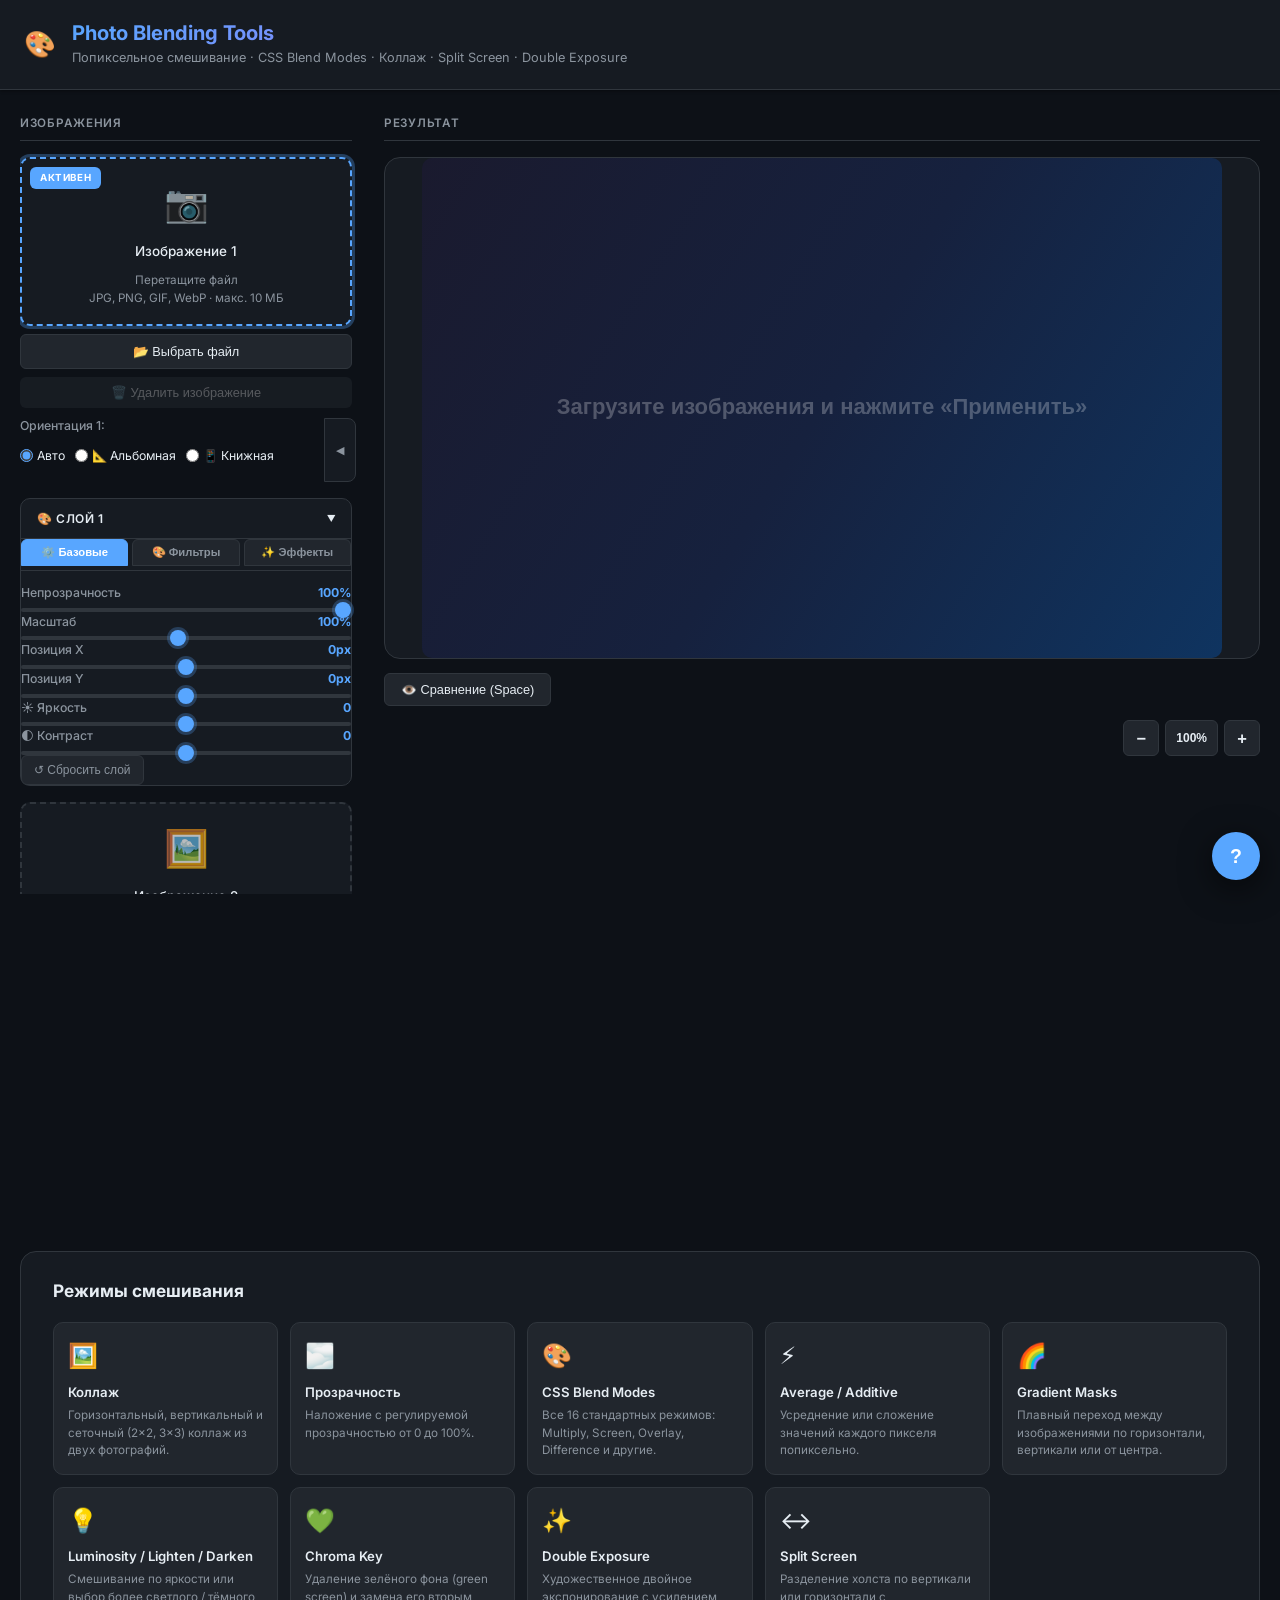
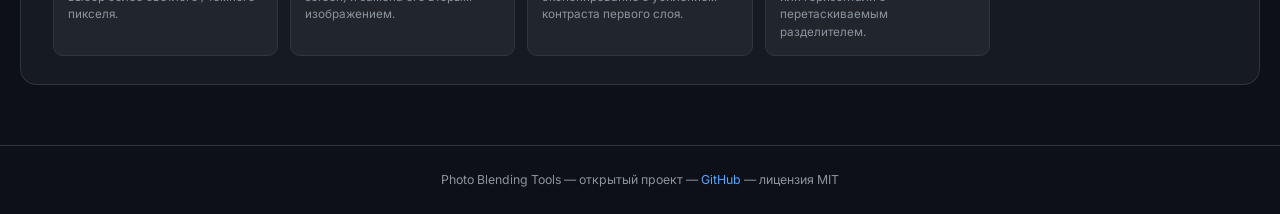
<file: index.html>
<!DOCTYPE html>
<html lang="ru">
<head>
    <meta charset="UTF-8">
    <meta name="viewport" content="width=device-width, initial-scale=1.0">
    <meta name="description" content="Веб-инструмент для смешивания и слияния фотографий: Canvas попиксельное смешивание, CSS Blend Modes, коллаж, Split Screen, Double Exposure.">
    <meta name="keywords" content="смешивание фотографий, photo blend, canvas blending, css blend modes, коллаж">
    <meta name="author" content="Photo Blending Tools">
    <meta property="og:title" content="Photo Blending Tools — инструмент слияния фотографий">
    <meta property="og:description" content="Все виды смешивания фотографий в браузере">
    <meta property="og:type" content="website">
    <title>Photo Blending Tools 🎨</title>
    <link rel="preconnect" href="https://fonts.googleapis.com">
    <link rel="preconnect" href="https://fonts.gstatic.com" crossorigin>
    <link href="https://fonts.googleapis.com/css2?family=Inter:wght@400;500;600;700&display=swap" rel="stylesheet">
    <link rel="stylesheet" href="styles.css">
</head>
<body>

<!-- ══════════════════════════════════════════
     Шапка
══════════════════════════════════════════ -->
<header class="site-header" role="banner">
    <span class="logo" aria-hidden="true">🎨</span>
    <div>
        <h1>Photo Blending Tools</h1>
        <p class="tagline">Попиксельное смешивание · CSS Blend Modes · Коллаж · Split Screen · Double Exposure</p>
    </div>
</header>

<!-- ══════════════════════════════════════════
     Статусное сообщение
══════════════════════════════════════════ -->
<div role="status" aria-live="polite" id="status-message" class="status-message" hidden></div>

<!-- ══════════════════════════════════════════
     Основной контент
══════════════════════════════════════════ -->
<main class="app-container" role="main">

    <!-- ── Разделитель для ресайза панели ── -->
    <div class="panel-resizer" id="panel-resizer" role="separator" aria-label="Изменить размер панели"></div>

    <!-- ── Кнопка коллапса панели ── -->
    <button class="panel-collapse-btn" id="panel-collapse-btn" aria-label="Свернуть/развернуть панель">
        <span class="icon">◀</span>
    </button>

    <!-- ── Левая колонка: загрузка ── -->
    <aside class="upload-panel" aria-label="Загрузка изображений">

        <p class="panel-title">Изображения</p>

        <!-- Изображение 1 -->
        <div>
            <label for="drop-zone-1" class="visually-hidden">Зона загрузки изображения 1</label>
            <div class="drop-zone active"
                 id="drop-zone-1"
                 role="button"
                 tabindex="0"
                 aria-label="Нажмите для выбора слоя 1. Перетащите файл для загрузки.">
                <div class="drop-hint">
                    <span class="icon" aria-hidden="true">📷</span>
                    <span class="label">Изображение 1</span>
                    <span class="sub">Перетащите файл<br>JPG, PNG, GIF, WebP · макс. 10 МБ</span>
                </div>
                <img class="preview-img" id="preview-1" alt="Превью изображения 1" hidden>
                <div class="layer-badge" aria-hidden="true">1</div>
                <div class="active-badge" aria-hidden="true">АКТИВЕН</div>
            </div>
            <button type="button" class="upload-btn" id="upload-btn-1" aria-label="Выбрать файл для изображения 1">
                📂 Выбрать файл
            </button>
            <button type="button" class="delete-layer-btn" id="delete-layer-1"
                    aria-label="Удалить изображение 1" disabled>
                🗑️ Удалить изображение
            </button>
            <input type="file" id="file-input-1" accept="image/jpeg,image/png,image/gif,image/webp"
                   class="visually-hidden" aria-label="Выберите первый файл">
            <div class="orientation-control">
                <span class="orientation-label">Ориентация 1:</span>
                <div class="radio-group">
                    <label><input type="radio" name="orientation-1" value="auto" checked> Авто</label>
                    <label title="Повернуть изображение для альбомной ориентации">
                        <input type="radio" name="orientation-1" value="landscape"> 📐 Альбомная
                    </label>
                    <label title="Повернуть изображение для книжной ориентации">
                        <input type="radio" name="orientation-1" value="portrait"> 📱 Книжная
                    </label>
                </div>
            </div>
            <div class="image-info" id="image-info-1" aria-live="polite"></div>
            <!-- Индивидуальные настройки слоя 1 -->
            <details class="layer-controls" id="layer-controls-1" open>
                <summary>🎨 Слой 1</summary>
                <div class="layer-tabs">
                    <button class="layer-tab-btn active" data-tab="basic" type="button">⚙️ Базовые</button>
                    <button class="layer-tab-btn" data-tab="filters" type="button">🎨 Фильтры</button>
                    <button class="layer-tab-btn" data-tab="effects" type="button">✨ Эффекты</button>
                </div>
                <div class="layer-tab-content active" data-content="basic">
                    <div class="slider-row">
                        <div class="slider-label">
                            <span>Непрозрачность</span>
                            <span class="slider-value" id="layer1-opacity-value">100%</span>
                        </div>
                        <input type="range" id="layer1-opacity" min="0" max="100" value="100"
                               aria-label="Непрозрачность слоя 1">
                    </div>
                    <div class="slider-row">
                        <div class="slider-label">
                            <span>Масштаб</span>
                            <span class="slider-value" id="layer1-scale-value">100%</span>
                        </div>
                        <input type="range" id="layer1-scale" min="10" max="200" value="100" step="5"
                               aria-label="Масштаб слоя 1">
                    </div>
                    <div class="slider-row">
                        <div class="slider-label">
                            <span>Позиция X</span>
                            <span class="slider-value" id="layer1-x-value">0px</span>
                        </div>
                        <input type="range" id="layer1-x" min="-500" max="500" value="0"
                               aria-label="Горизонтальное смещение слоя 1">
                    </div>
                    <div class="slider-row">
                        <div class="slider-label">
                            <span>Позиция Y</span>
                            <span class="slider-value" id="layer1-y-value">0px</span>
                        </div>
                        <input type="range" id="layer1-y" min="-500" max="500" value="0"
                               aria-label="Вертикальное смещение слоя 1">
                    </div>
                    <div class="slider-row">
                        <div class="slider-label">
                            <span>☀️ Яркость</span>
                            <span class="slider-value" id="layer1-brightness-value">0</span>
                        </div>
                        <input type="range" id="layer1-brightness" min="-100" max="100" value="0"
                               aria-label="Яркость слоя 1">
                    </div>
                    <div class="slider-row">
                        <div class="slider-label">
                            <span>🌓 Контраст</span>
                            <span class="slider-value" id="layer1-contrast-value">0</span>
                        </div>
                        <input type="range" id="layer1-contrast" min="-100" max="100" value="0"
                               aria-label="Контраст слоя 1">
                    </div>
                    <button type="button" class="reset-layer-btn" id="reset-layer-1">↺ Сбросить слой</button>
                </div>
                <div class="layer-tab-content" data-content="filters">
                    <div class="slider-row">
                        <div class="slider-label">
                            <span>🌈 Насыщенность</span>
                            <span class="slider-value" id="layer1-saturation-value">0</span>
                        </div>
                        <input type="range" id="layer1-saturation" min="-100" max="100" value="0"
                               aria-label="Насыщенность слоя 1">
                    </div>
                    <div class="slider-row">
                        <div class="slider-label">
                            <span>🌡️ Температура</span>
                            <span class="slider-value" id="layer1-temperature-value">0</span>
                        </div>
                        <input type="range" id="layer1-temperature" min="-100" max="100" value="0"
                               aria-label="Температура слоя 1">
                    </div>
                    <div class="slider-row">
                        <div class="slider-label">
                            <span>🎨 Оттенок</span>
                            <span class="slider-value" id="layer1-hue-value">0°</span>
                        </div>
                        <input type="range" id="layer1-hue" min="-180" max="180" value="0"
                               aria-label="Оттенок слоя 1">
                    </div>
                    <div class="filter-presets">
                        <button class="preset-btn" data-preset="none" data-layer="1" type="button">Сброс</button>
                        <button class="preset-btn" data-preset="bw" data-layer="1" type="button">Ч/Б</button>
                        <button class="preset-btn" data-preset="sepia" data-layer="1" type="button">Сепия</button>
                        <button class="preset-btn" data-preset="warm" data-layer="1" type="button">Тепло</button>
                        <button class="preset-btn" data-preset="cold" data-layer="1" type="button">Холод</button>
                        <button class="preset-btn" data-preset="vintage" data-layer="1" type="button">Винтаж</button>
                    </div>
                </div>
                <div class="layer-tab-content" data-content="effects">
                    <div class="slider-row">
                        <div class="slider-label">
                            <span>🌫️ Размытие</span>
                            <span class="slider-value" id="layer1-blur-value">0</span>
                        </div>
                        <input type="range" id="layer1-blur" min="0" max="20" value="0" step="0.5"
                               aria-label="Размытие слоя 1">
                    </div>
                    <div class="slider-row">
                        <div class="slider-label">
                            <span>✨ Резкость</span>
                            <span class="slider-value" id="layer1-sharpness-value">0</span>
                        </div>
                        <input type="range" id="layer1-sharpness" min="0" max="100" value="0"
                               aria-label="Резкость слоя 1">
                    </div>
                    <div class="slider-row">
                        <div class="slider-label">
                            <span>🌑 Виньетирование</span>
                            <span class="slider-value" id="layer1-vignette-value">0</span>
                        </div>
                        <input type="range" id="layer1-vignette" min="0" max="100" value="0"
                               aria-label="Виньетирование слоя 1">
                    </div>
                    <div class="slider-row">
                        <div class="slider-label">
                            <span>💎 HDR эффект</span>
                            <span class="slider-value" id="layer1-hdr-value">0</span>
                        </div>
                        <input type="range" id="layer1-hdr" min="0" max="100" value="0"
                               aria-label="HDR эффект слоя 1">
                    </div>
                    <div class="slider-row">
                        <div class="slider-label">
                            <span>🎬 Зерно пленки</span>
                            <span class="slider-value" id="layer1-grain-value">0</span>
                        </div>
                        <input type="range" id="layer1-grain" min="0" max="100" value="0"
                               aria-label="Зерно пленки слоя 1">
                    </div>
                    <div class="filter-presets">
                        <button class="preset-btn" data-effect="none" data-layer="1" type="button">Сброс</button>
                        <button class="preset-btn" data-effect="soft" data-layer="1" type="button">Мягко</button>
                        <button class="preset-btn" data-effect="dramatic" data-layer="1" type="button">Драма</button>
                        <button class="preset-btn" data-effect="dreamy" data-layer="1" type="button">Мечта</button>
                        <button class="preset-btn" data-effect="gritty" data-layer="1" type="button">Гритти</button>
                        <button class="preset-btn" data-effect="cinema" data-layer="1" type="button">Кино</button>
                    </div>
                </div>
            </details>
        </div>

        <!-- Изображение 2 -->
        <div>
            <label for="drop-zone-2" class="visually-hidden">Зона загрузки изображения 2</label>
            <div class="drop-zone"
                 id="drop-zone-2"
                 role="button"
                 tabindex="0"
                 aria-label="Нажмите для выбора слоя 2. Перетащите файл для загрузки.">
                <div class="drop-hint">
                    <span class="icon" aria-hidden="true">🖼️</span>
                    <span class="label">Изображение 2</span>
                    <span class="sub">Перетащите файл<br>JPG, PNG, GIF, WebP · макс. 10 МБ</span>
                </div>
                <img class="preview-img" id="preview-2" alt="Превью изображения 2" hidden>
                <div class="layer-badge" aria-hidden="true">2</div>
                <div class="active-badge" aria-hidden="true">АКТИВЕН</div>
            </div>
            <button type="button" class="upload-btn" id="upload-btn-2" aria-label="Выбрать файл для изображения 2">
                📂 Выбрать файл
            </button>
            <button type="button" class="delete-layer-btn" id="delete-layer-2"
                    aria-label="Удалить изображение 2" disabled>
                🗑️ Удалить изображение
            </button>
            <input type="file" id="file-input-2" accept="image/jpeg,image/png,image/gif,image/webp"
                   class="visually-hidden" aria-label="Выберите второй файл">
            <div class="orientation-control">
                <span class="orientation-label">Ориентация 2:</span>
                <div class="radio-group">
                    <label><input type="radio" name="orientation-2" value="auto" checked> Авто</label>
                    <label title="Повернуть изображение для альбомной ориентации">
                        <input type="radio" name="orientation-2" value="landscape"> 📐 Альбомная
                    </label>
                    <label title="Повернуть изображение для книжной ориентации">
                        <input type="radio" name="orientation-2" value="portrait"> 📱 Книжная
                    </label>
                </div>
            </div>
            <div class="image-info" id="image-info-2" aria-live="polite"></div>
            <!-- Индивидуальные настройки слоя 2 -->
            <details class="layer-controls inactive" id="layer-controls-2">
                <summary>🖼️ Слой 2</summary>
                <div class="layer-tabs">
                    <button class="layer-tab-btn active" data-tab="basic" type="button">⚙️ Базовые</button>
                    <button class="layer-tab-btn" data-tab="filters" type="button">🎨 Фильтры</button>
                    <button class="layer-tab-btn" data-tab="effects" type="button">✨ Эффекты</button>
                </div>
                <div class="layer-tab-content active" data-content="basic">
                    <div class="slider-row">
                        <div class="slider-label">
                            <span>Непрозрачность</span>
                            <span class="slider-value" id="layer2-opacity-value">100%</span>
                        </div>
                        <input type="range" id="layer2-opacity" min="0" max="100" value="100"
                               aria-label="Непрозрачность слоя 2">
                    </div>
                    <div class="slider-row">
                        <div class="slider-label">
                            <span>Масштаб</span>
                            <span class="slider-value" id="layer2-scale-value">100%</span>
                        </div>
                        <input type="range" id="layer2-scale" min="10" max="200" value="100" step="5"
                               aria-label="Масштаб слоя 2">
                    </div>
                    <div class="slider-row">
                        <div class="slider-label">
                            <span>Позиция X</span>
                            <span class="slider-value" id="layer2-x-value">0px</span>
                        </div>
                        <input type="range" id="layer2-x" min="-500" max="500" value="0"
                               aria-label="Горизонтальное смещение слоя 2">
                    </div>
                    <div class="slider-row">
                        <div class="slider-label">
                            <span>Позиция Y</span>
                            <span class="slider-value" id="layer2-y-value">0px</span>
                        </div>
                        <input type="range" id="layer2-y" min="-500" max="500" value="0"
                               aria-label="Вертикальное смещение слоя 2">
                    </div>
                    <div class="slider-row">
                        <div class="slider-label">
                            <span>☀️ Яркость</span>
                            <span class="slider-value" id="layer2-brightness-value">0</span>
                        </div>
                        <input type="range" id="layer2-brightness" min="-100" max="100" value="0"
                               aria-label="Яркость слоя 2">
                    </div>
                    <div class="slider-row">
                        <div class="slider-label">
                            <span>🌓 Контраст</span>
                            <span class="slider-value" id="layer2-contrast-value">0</span>
                        </div>
                        <input type="range" id="layer2-contrast" min="-100" max="100" value="0"
                               aria-label="Контраст слоя 2">
                    </div>
                    <button type="button" class="reset-layer-btn" id="reset-layer-2">↺ Сбросить слой</button>
                </div>
                <div class="layer-tab-content" data-content="filters">
                    <div class="slider-row">
                        <div class="slider-label">
                            <span>🌈 Насыщенность</span>
                            <span class="slider-value" id="layer2-saturation-value">0</span>
                        </div>
                        <input type="range" id="layer2-saturation" min="-100" max="100" value="0"
                               aria-label="Насыщенность слоя 2">
                    </div>
                    <div class="slider-row">
                        <div class="slider-label">
                            <span>🌡️ Температура</span>
                            <span class="slider-value" id="layer2-temperature-value">0</span>
                        </div>
                        <input type="range" id="layer2-temperature" min="-100" max="100" value="0"
                               aria-label="Температура слоя 2">
                    </div>
                    <div class="slider-row">
                        <div class="slider-label">
                            <span>🎨 Оттенок</span>
                            <span class="slider-value" id="layer2-hue-value">0°</span>
                        </div>
                        <input type="range" id="layer2-hue" min="-180" max="180" value="0"
                               aria-label="Оттенок слоя 2">
                    </div>
                    <div class="filter-presets">
                        <button class="preset-btn" data-preset="none" data-layer="2" type="button">Сброс</button>
                        <button class="preset-btn" data-preset="bw" data-layer="2" type="button">Ч/Б</button>
                        <button class="preset-btn" data-preset="sepia" data-layer="2" type="button">Сепия</button>
                        <button class="preset-btn" data-preset="warm" data-layer="2" type="button">Тепло</button>
                        <button class="preset-btn" data-preset="cold" data-layer="2" type="button">Холод</button>
                        <button class="preset-btn" data-preset="vintage" data-layer="2" type="button">Винтаж</button>
                    </div>
                </div>
                <div class="layer-tab-content" data-content="effects">
                    <div class="slider-row">
                        <div class="slider-label">
                            <span>🌫️ Размытие</span>
                            <span class="slider-value" id="layer2-blur-value">0</span>
                        </div>
                        <input type="range" id="layer2-blur" min="0" max="20" value="0" step="0.5"
                               aria-label="Размытие слоя 2">
                    </div>
                    <div class="slider-row">
                        <div class="slider-label">
                            <span>✨ Резкость</span>
                            <span class="slider-value" id="layer2-sharpness-value">0</span>
                        </div>
                        <input type="range" id="layer2-sharpness" min="0" max="100" value="0"
                               aria-label="Резкость слоя 2">
                    </div>
                    <div class="slider-row">
                        <div class="slider-label">
                            <span>🌑 Виньетирование</span>
                            <span class="slider-value" id="layer2-vignette-value">0</span>
                        </div>
                        <input type="range" id="layer2-vignette" min="0" max="100" value="0"
                               aria-label="Виньетирование слоя 2">
                    </div>
                    <div class="slider-row">
                        <div class="slider-label">
                            <span>💎 HDR эффект</span>
                            <span class="slider-value" id="layer2-hdr-value">0</span>
                        </div>
                        <input type="range" id="layer2-hdr" min="0" max="100" value="0"
                               aria-label="HDR эффект слоя 2">
                    </div>
                    <div class="slider-row">
                        <div class="slider-label">
                            <span>🎬 Зерно пленки</span>
                            <span class="slider-value" id="layer2-grain-value">0</span>
                        </div>
                        <input type="range" id="layer2-grain" min="0" max="100" value="0"
                               aria-label="Зерно пленки слоя 2">
                    </div>
                    <div class="filter-presets">
                        <button class="preset-btn" data-effect="none" data-layer="2" type="button">Сброс</button>
                        <button class="preset-btn" data-effect="soft" data-layer="2" type="button">Мягко</button>
                        <button class="preset-btn" data-effect="dramatic" data-layer="2" type="button">Драма</button>
                        <button class="preset-btn" data-effect="dreamy" data-layer="2" type="button">Мечта</button>
                        <button class="preset-btn" data-effect="gritty" data-layer="2" type="button">Гритти</button>
                        <button class="preset-btn" data-effect="cinema" data-layer="2" type="button">Кино</button>
                    </div>
                </div>
            </details>
        </div>

        <hr class="divider">
        <p class="panel-section-title">⚙️ Общие настройки</p>

        <!-- ── Панель управления ── -->
        <section class="control-panel" aria-label="Настройки смешивания">

            <!-- Режим смешивания -->
            <div class="control-group">
                <label for="blend-mode">Режим смешивания</label>
                <div class="mode-search-container">
                    <input type="text"
                           class="mode-search-input"
                           id="mode-search"
                           placeholder="🔍 Поиск режима..."
                           autocomplete="off">
                </div>
                <select id="blend-mode" aria-label="Выберите режим смешивания">

                    <optgroup label="── Коллаж ──">
                        <option value="collage-h">Горизонтальный коллаж</option>
                        <option value="collage-v">Вертикальный коллаж</option>
                        <option value="collage-grid2">Сетка 2×2</option>
                        <option value="collage-grid3">Сетка 3×3</option>
                    </optgroup>

                    <optgroup label="── Прозрачность ──">
                        <option value="opacity">Наложение с прозрачностью</option>
                    </optgroup>

                    <optgroup label="── CSS Blend Modes ──">
                        <option value="normal">Normal</option>
                        <option value="multiply">Multiply</option>
                        <option value="screen">Screen</option>
                        <option value="overlay">Overlay</option>
                        <option value="darken">Darken</option>
                        <option value="lighten">Lighten</option>
                        <option value="color-dodge">Color Dodge</option>
                        <option value="color-burn">Color Burn</option>
                        <option value="hard-light">Hard Light</option>
                        <option value="soft-light">Soft Light</option>
                        <option value="difference">Difference</option>
                        <option value="exclusion">Exclusion</option>
                        <option value="hue">Hue</option>
                        <option value="saturation">Saturation</option>
                        <option value="color">Color</option>
                        <option value="luminosity">Luminosity</option>
                    </optgroup>

                    <optgroup label="── Canvas Blending (попиксельно) ──">
                        <option value="average">Average (усреднение)</option>
                        <option value="additive">Additive (сложение)</option>
                        <option value="multiply-canvas">Multiply (умножение)</option>
                        <option value="screen-canvas">Screen (осветление)</option>
                        <option value="overlay-canvas">Overlay (наложение)</option>
                        <option value="difference-canvas">Difference (разница)</option>
                        <option value="lighten-only">Lighten Only</option>
                        <option value="darken-only">Darken Only</option>
                        <option value="luminosity-blend">Luminosity Blend</option>
                        <option value="gradient-h">Gradient Mask (горизонт.)</option>
                        <option value="gradient-v">Gradient Mask (вертикал.)</option>
                        <option value="gradient-radial">Gradient Mask (радиальн.)</option>
                        <option value="chroma-key">Chroma Key (Green Screen)</option>
                    </optgroup>

                    <optgroup label="── Художественные ──">
                        <option value="double-exposure">Double Exposure</option>
                        <option value="split-v">Split Screen (вертикал.)</option>
                        <option value="split-h">Split Screen (горизонт.)</option>
                    </optgroup>

                </select>
            </div>

            <!-- Порядок слоев -->
            <div class="control-group">
                <span class="control-label">
                    <span aria-hidden="true">📚</span>
                    Порядок слоев
                </span>
                <div class="layer-order-control" role="radiogroup" aria-label="Порядок наложения слоев">
                    <label class="radio-label">
                        <input type="radio" name="layer-order" value="img1-top" id="layer-order-1" checked>
                        <span>🖼️ Изображение 1 сверху</span>
                    </label>
                    <label class="radio-label">
                        <input type="radio" name="layer-order" value="img2-top" id="layer-order-2">
                        <span>🖼️ Изображение 2 сверху</span>
                    </label>
                    <label class="radio-label">
                        <input type="radio" name="layer-order" value="auto" id="layer-order-auto">
                        <span>✨ Автоматически</span>
                    </label>
                </div>
                <button type="button" class="swap-layers-btn" id="swap-layers" aria-label="Поменять слои местами">
                    ⇅ Поменять местами
                </button>
            </div>

            <hr class="divider">

            <!-- Слайдер прозрачности -->
            <div class="slider-row" id="opacity-row">
                <div class="slider-label">
                    <span>Прозрачность</span>
                    <span class="slider-value" id="opacity-value">50%</span>
                </div>
                <input type="range" id="opacity-slider" min="0" max="100" value="50"
                       aria-label="Прозрачность наложения" aria-valuemin="0" aria-valuemax="100">
            </div>

            <!-- Blend Amount -->
            <div class="slider-row" id="blend-amount-row" hidden>
                <div class="slider-label">
                    <span>Интенсивность</span>
                    <span class="slider-value" id="blend-amount-value">100%</span>
                </div>
                <input type="range" id="blend-amount-slider" min="0" max="100" value="100"
                       aria-label="Интенсивность смешивания" aria-valuemin="0" aria-valuemax="100">
            </div>

            <hr class="divider">

            <!-- Живой предпросмотр -->
            <div class="live-preview-control">
                <label class="toggle-switch">
                    <input type="checkbox" id="live-preview-toggle" checked>
                    <span class="toggle-slider"></span>
                    <span class="toggle-label">⚡ Живой предпросмотр</span>
                </label>
            </div>

            <!-- История -->
            <div class="history-controls">
                <button id="undo-btn" class="icon-btn" type="button" title="Отменить (Ctrl+Z)" disabled>
                    ↶ Отменить
                </button>
                <button id="redo-btn" class="icon-btn" type="button" title="Повторить (Ctrl+Shift+Z)" disabled>
                    ↷ Повторить
                </button>
            </div>

            <!-- Кнопки -->
            <div class="actions">
                <button class="btn btn-primary" id="apply-btn" type="button"
                        aria-label="Применить выбранный режим смешивания">
                    ✨ Применить
                </button>
                <div class="btn-group">
                    <button class="btn btn-success" id="download-png" type="button"
                            aria-label="Скачать результат в формате PNG">
                        ⬇ PNG
                    </button>
                    <button class="btn btn-warning" id="download-jpg" type="button"
                            aria-label="Скачать результат в формате JPEG">
                        ⬇ JPEG
                    </button>
                </div>
                <button class="btn btn-danger" id="reset-btn" type="button"
                        aria-label="Сбросить все изображения и настройки">
                    🔄 Сбросить
                </button>
            </div>

        </section>

        <!-- ── Пресеты ── -->
        <section class="presets-section" aria-label="Пресеты настроек">
            <p class="panel-title">Пресеты</p>
            <div class="presets-list" id="presets-list"></div>
            <button class="btn save-preset-btn" id="save-preset-btn" type="button">
                💾 Сохранить пресет
            </button>
        </section>

    </aside>

    <!-- ── Правая колонка: результат ── -->
    <section class="result-panel" aria-label="Результат смешивания">
        <p class="panel-title">Результат</p>
        <div class="canvas-wrapper">
            <canvas id="result-canvas"
                    aria-label="Холст с результатом смешивания"
                    role="img">
                Ваш браузер не поддерживает HTML Canvas.
            </canvas>
            <div id="loading-overlay" hidden aria-label="Обработка..." role="status">
                <div class="spinner" aria-hidden="true"></div>
            </div>
            <!-- Режим сравнения -->
            <div class="comparison-overlay" id="comparison-overlay" hidden>
                <input type="range" class="comparison-slider" id="comparison-slider"
                       min="0" max="100" value="50" aria-label="Разделитель сравнения">
                <div class="comparison-divider" id="comparison-divider"></div>
            </div>
        </div>
        <button class="comparison-toggle-btn" id="comparison-toggle-btn" type="button">
            👁️ Сравнение (Space)
        </button>
    </section>

    <!-- ── Интерактивный разделитель Split Screen ── -->
    <div id="split-handle" role="separator" aria-label="Разделитель Split Screen (перетащите)"></div>

    <!-- ── Справочник режимов ── -->
    <section class="modes-info" aria-label="Описание режимов смешивания">
        <h2>Режимы смешивания</h2>
        <div class="modes-grid" role="list">

            <article class="mode-card" role="listitem">
                <div class="mode-icon" aria-hidden="true">🖼️</div>
                <div class="mode-name">Коллаж</div>
                <div class="mode-desc">Горизонтальный, вертикальный и сеточный (2×2, 3×3) коллаж из двух фотографий.</div>
            </article>

            <article class="mode-card" role="listitem">
                <div class="mode-icon" aria-hidden="true">🌫️</div>
                <div class="mode-name">Прозрачность</div>
                <div class="mode-desc">Наложение с регулируемой прозрачностью от 0 до 100%.</div>
            </article>

            <article class="mode-card" role="listitem">
                <div class="mode-icon" aria-hidden="true">🎨</div>
                <div class="mode-name">CSS Blend Modes</div>
                <div class="mode-desc">Все 16 стандартных режимов: Multiply, Screen, Overlay, Difference и другие.</div>
            </article>

            <article class="mode-card" role="listitem">
                <div class="mode-icon" aria-hidden="true">⚡</div>
                <div class="mode-name">Average / Additive</div>
                <div class="mode-desc">Усреднение или сложение значений каждого пикселя попиксельно.</div>
            </article>

            <article class="mode-card" role="listitem">
                <div class="mode-icon" aria-hidden="true">🌈</div>
                <div class="mode-name">Gradient Masks</div>
                <div class="mode-desc">Плавный переход между изображениями по горизонтали, вертикали или от центра.</div>
            </article>

            <article class="mode-card" role="listitem">
                <div class="mode-icon" aria-hidden="true">💡</div>
                <div class="mode-name">Luminosity / Lighten / Darken</div>
                <div class="mode-desc">Смешивание по яркости или выбор более светлого / тёмного пикселя.</div>
            </article>

            <article class="mode-card" role="listitem">
                <div class="mode-icon" aria-hidden="true">💚</div>
                <div class="mode-name">Chroma Key</div>
                <div class="mode-desc">Удаление зелёного фона (green screen) и замена его вторым изображением.</div>
            </article>

            <article class="mode-card" role="listitem">
                <div class="mode-icon" aria-hidden="true">✨</div>
                <div class="mode-name">Double Exposure</div>
                <div class="mode-desc">Художественное двойное экспонирование с усилением контраста первого слоя.</div>
            </article>

            <article class="mode-card" role="listitem">
                <div class="mode-icon" aria-hidden="true">↔️</div>
                <div class="mode-name">Split Screen</div>
                <div class="mode-desc">Разделение холста по вертикали или горизонтали с перетаскиваемым разделителем.</div>
            </article>

        </div>
    </section>

</main>

<!-- ══════════════════════════════════════════
     Подвал
══════════════════════════════════════════ -->
<footer class="site-footer" role="contentinfo">
    <p>
        Photo Blending Tools &mdash; открытый проект &mdash;
        <a href="https://github.com/berlandbors/photo-blending-tools" target="_blank" rel="noopener noreferrer">
            GitHub
        </a>
        &mdash; лицензия MIT
    </p>
</footer>

<!-- Скрипты -->
<script src="blending.js"></script>
<script src="app.js"></script>
</body>
</html>
</file>
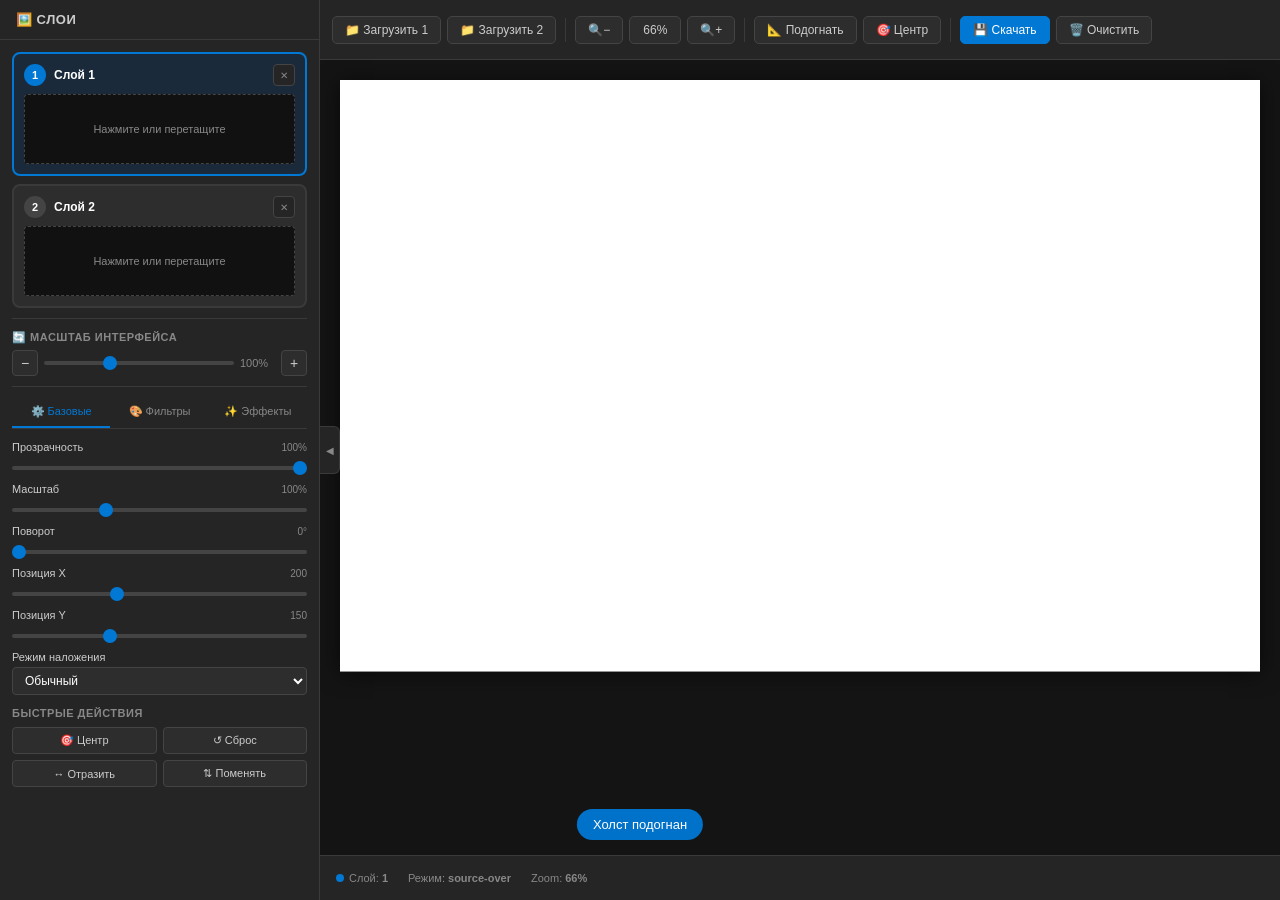
<file: photo-merge-with-filters.html>
<!--
photo-merge-with-filters.html
Расширенный инструмент для слияния фотографий с фильтрами и эффектами

Возможности:
- Загрузка 2 изображений
- Система табов (Базовые / Фильтры / Эффекты)
- 5 фильтров: Яркость, Контраст, Насыщенность, Температура, Оттенок
- 5 эффектов: Размытие, Резкость, Виньетирование, HDR, Зерно
- 12 пресетов (Ч/Б, Сепия, Винтаж, Кино, Драма и др.)
- 8 режимов наложения
- Масштабирование UI и Canvas
- Изменяемая боковая панель

Использование:
1. Откройте файл в браузере
2. Загрузите два изображения
3. Выберите активный слой
4. Настройте фильтры/эффекты или примените пресет
5. Скачайте результат

Лицензия: MIT
-->
<!DOCTYPE html>
<html lang="ru">
<head>
    <meta charset="UTF-8">
    <meta name="viewport" content="width=device-width, initial-scale=1.0">
    <title>Слияние фотографий - Фильтры</title>
    <style>
        :root {
            --sidebar-width: 320px;
            --toolbar-height: 60px;
            --bottom-bar-height: 45px;
            --ui-scale: 1;
            --canvas-zoom: 1;
            --accent: #0078d4;
            --success: #16c60c;
            --danger: #d13438;
            --bg: #1e1e1e;
            --panel: #252525;
            --element: #2d2d2d;
            --border: #3a3a3a;
            --border2: #444;
            --text: #fff;
            --text2: #ccc;
            --text3: #888;
        }

        * {
            box-sizing: border-box;
            margin: 0;
            padding: 0;
        }

        body {
            font-family: -apple-system, BlinkMacSystemFont, 'Segoe UI', Roboto, sans-serif;
            background: var(--bg);
            color: var(--text);
            overflow: hidden;
            height: 100vh;
            font-size: calc(14px * var(--ui-scale));
        }

        .main-container {
            display: flex;
            height: 100vh;
            overflow: hidden;
        }

        /* ===== SIDEBAR ===== */
        .sidebar {
            width: var(--sidebar-width);
            min-width: 250px;
            max-width: 500px;
            background: var(--panel);
            border-right: 1px solid var(--border);
            display: flex;
            flex-direction: column;
            overflow: hidden;
            flex-shrink: 0;
            position: relative;
            transition: width 0.3s ease;
        }

        .sidebar.collapsed {
            width: 0 !important;
            min-width: 0;
            overflow: hidden;
        }

        .sidebar-header {
            padding: 12px 16px;
            border-bottom: 1px solid var(--border);
            font-weight: 600;
            font-size: 13px;
            color: var(--text2);
            text-transform: uppercase;
            letter-spacing: 0.5px;
            flex-shrink: 0;
        }

        .sidebar-content {
            flex: 1;
            overflow-y: auto;
            overflow-x: hidden;
            padding: 12px;
        }

        .sidebar-content::-webkit-scrollbar {
            width: 5px;
        }

        .sidebar-content::-webkit-scrollbar-track {
            background: var(--panel);
        }

        .sidebar-content::-webkit-scrollbar-thumb {
            background: var(--border2);
            border-radius: 3px;
        }

        /* Resize handle */
        .sidebar-resize {
            position: absolute;
            right: 0;
            top: 0;
            bottom: 0;
            width: 4px;
            cursor: col-resize;
            background: transparent;
            z-index: 10;
        }

        .sidebar-resize:hover {
            background: var(--accent);
        }

        /* ===== TOGGLE SIDEBAR BUTTON ===== */
        .toggle-sidebar {
            position: absolute;
            left: var(--sidebar-width);
            top: 50%;
            transform: translateY(-50%);
            width: 20px;
            height: 48px;
            background: var(--panel);
            border: 1px solid var(--border);
            border-left: none;
            color: var(--text3);
            cursor: pointer;
            display: flex;
            align-items: center;
            justify-content: center;
            z-index: 100;
            border-radius: 0 6px 6px 0;
            transition: left 0.3s ease, background 0.2s;
            font-size: 10px;
        }

        .toggle-sidebar:hover {
            background: var(--element);
            color: var(--text);
        }

        .sidebar.collapsed ~ .toggle-sidebar {
            left: 0;
        }

        /* ===== LAYER CARDS ===== */
        .layer-card {
            background: var(--element);
            border: 2px solid var(--border);
            border-radius: 8px;
            padding: 10px;
            margin-bottom: 8px;
            cursor: pointer;
            transition: border-color 0.2s, background 0.2s;
            position: relative;
        }

        .layer-card:hover {
            border-color: var(--border2);
        }

        .layer-card.active {
            border-color: var(--accent);
            background: #1a2a3a;
        }

        .layer-card-header {
            display: flex;
            align-items: center;
            gap: 8px;
            margin-bottom: 8px;
        }

        .layer-num {
            width: 22px;
            height: 22px;
            border-radius: 50%;
            background: var(--border2);
            display: flex;
            align-items: center;
            justify-content: center;
            font-size: 11px;
            font-weight: 700;
            flex-shrink: 0;
        }

        .layer-card.active .layer-num {
            background: var(--accent);
        }

        .layer-title {
            font-size: 12px;
            font-weight: 600;
            flex: 1;
        }

        .layer-controls {
            display: flex;
            gap: 4px;
        }

        .layer-control-btn {
            width: 22px;
            height: 22px;
            border: 1px solid var(--border2);
            background: var(--panel);
            color: var(--text3);
            border-radius: 4px;
            cursor: pointer;
            font-size: 10px;
            display: flex;
            align-items: center;
            justify-content: center;
            transition: background 0.2s, color 0.2s;
        }

        .layer-control-btn:hover {
            background: var(--danger);
            color: #fff;
            border-color: var(--danger);
        }

        .layer-preview {
            width: 100%;
            height: 70px;
            background: #111;
            border-radius: 4px;
            overflow: hidden;
            display: flex;
            align-items: center;
            justify-content: center;
            color: var(--text3);
            font-size: 11px;
            border: 1px dashed var(--border2);
        }

        .layer-preview img {
            max-width: 100%;
            max-height: 100%;
            object-fit: contain;
        }

        .layer-preview.has-image {
            border-style: solid;
            border-color: var(--border);
        }

        /* ===== TABS ===== */
        .tabs {
            display: flex;
            border-bottom: 1px solid var(--border);
            margin-bottom: 12px;
            flex-shrink: 0;
        }

        .tab-btn {
            flex: 1;
            padding: 8px 4px;
            background: transparent;
            border: none;
            color: var(--text3);
            cursor: pointer;
            font-size: 11px;
            font-family: inherit;
            border-bottom: 2px solid transparent;
            transition: color 0.2s, border-color 0.2s;
            white-space: nowrap;
        }

        .tab-btn:hover {
            color: var(--text2);
        }

        .tab-btn.active {
            color: var(--accent);
            border-bottom-color: var(--accent);
        }

        .tab-content {
            display: none;
        }

        .tab-content.active {
            display: block;
        }

        /* ===== CONTROLS ===== */
        .control-group {
            margin-bottom: 10px;
        }

        .control-label {
            display: flex;
            justify-content: space-between;
            align-items: center;
            margin-bottom: 4px;
            font-size: 11px;
            color: var(--text2);
        }

        .control-value {
            font-size: 10px;
            color: var(--text3);
            min-width: 30px;
            text-align: right;
        }

        input[type="range"] {
            width: 100%;
            height: 4px;
            appearance: none;
            background: var(--border2);
            border-radius: 2px;
            outline: none;
            cursor: pointer;
        }

        input[type="range"]::-webkit-slider-thumb {
            appearance: none;
            width: 14px;
            height: 14px;
            border-radius: 50%;
            background: var(--accent);
            cursor: pointer;
            transition: transform 0.1s;
        }

        input[type="range"]::-webkit-slider-thumb:hover {
            transform: scale(1.2);
        }

        select {
            width: 100%;
            padding: 5px 8px;
            background: var(--element);
            border: 1px solid var(--border2);
            color: var(--text);
            border-radius: 4px;
            font-family: inherit;
            font-size: 12px;
            cursor: pointer;
            outline: none;
        }

        select:focus {
            border-color: var(--accent);
        }

        /* ===== QUICK ACTIONS ===== */
        .quick-actions {
            display: grid;
            grid-template-columns: 1fr 1fr;
            gap: 6px;
            margin-top: 8px;
        }

        .action-btn {
            padding: 6px 8px;
            background: var(--element);
            border: 1px solid var(--border2);
            color: var(--text2);
            border-radius: 4px;
            cursor: pointer;
            font-size: 11px;
            font-family: inherit;
            transition: background 0.2s, color 0.2s, border-color 0.2s;
            text-align: center;
        }

        .action-btn:hover {
            background: var(--accent);
            color: #fff;
            border-color: var(--accent);
        }

        /* ===== PRESETS ===== */
        .presets-grid {
            display: grid;
            grid-template-columns: repeat(3, 1fr);
            gap: 5px;
            margin-top: 8px;
        }

        .preset-btn {
            padding: 5px 4px;
            background: var(--element);
            border: 1px solid var(--border2);
            color: var(--text2);
            border-radius: 4px;
            cursor: pointer;
            font-size: 10px;
            font-family: inherit;
            transition: background 0.2s, color 0.2s;
            text-align: center;
            white-space: nowrap;
            overflow: hidden;
            text-overflow: ellipsis;
        }

        .preset-btn:hover {
            background: var(--accent);
            color: #fff;
            border-color: var(--accent);
        }

        .section-title {
            font-size: 11px;
            font-weight: 600;
            color: var(--text3);
            text-transform: uppercase;
            letter-spacing: 0.5px;
            margin: 12px 0 6px;
        }

        .divider {
            height: 1px;
            background: var(--border);
            margin: 10px 0;
        }

        /* ===== WORKSPACE ===== */
        .workspace {
            flex: 1;
            display: flex;
            flex-direction: column;
            overflow: hidden;
        }

        /* ===== TOOLBAR ===== */
        .toolbar {
            height: var(--toolbar-height);
            background: var(--panel);
            border-bottom: 1px solid var(--border);
            display: flex;
            align-items: center;
            padding: 0 12px;
            gap: 6px;
            flex-shrink: 0;
            flex-wrap: wrap;
        }

        .toolbar-btn {
            padding: 6px 12px;
            background: var(--element);
            border: 1px solid var(--border2);
            color: var(--text2);
            border-radius: 5px;
            cursor: pointer;
            font-size: 12px;
            font-family: inherit;
            transition: background 0.2s, color 0.2s;
            white-space: nowrap;
        }

        .toolbar-btn:hover {
            background: var(--accent);
            color: #fff;
            border-color: var(--accent);
        }

        .toolbar-btn.primary {
            background: var(--accent);
            color: #fff;
            border-color: var(--accent);
        }

        .toolbar-btn.primary:hover {
            background: #005fa3;
        }

        .toolbar-btn.danger:hover {
            background: var(--danger);
            border-color: var(--danger);
            color: #fff;
        }

        .toolbar-separator {
            width: 1px;
            height: 24px;
            background: var(--border);
            margin: 0 3px;
        }

        .zoom-display {
            padding: 6px 10px;
            background: var(--element);
            border: 1px solid var(--border2);
            color: var(--text2);
            border-radius: 5px;
            font-size: 12px;
            min-width: 52px;
            text-align: center;
            cursor: pointer;
            user-select: none;
        }

        .zoom-display:hover {
            border-color: var(--accent);
            color: var(--text);
        }

        /* ===== CANVAS AREA ===== */
        .canvas-wrapper {
            flex: 1;
            overflow: auto;
            background: #141414;
            display: flex;
            align-items: flex-start;
            justify-content: flex-start;
            padding: 20px;
            position: relative;
        }

        .canvas-wrapper::-webkit-scrollbar {
            width: 8px;
            height: 8px;
        }

        .canvas-wrapper::-webkit-scrollbar-track {
            background: #141414;
        }

        .canvas-wrapper::-webkit-scrollbar-thumb {
            background: var(--border2);
            border-radius: 4px;
        }

        .canvas-container {
            transform-origin: top left;
            transform: scale(var(--canvas-zoom));
            transition: transform 0.1s;
            display: inline-block;
            box-shadow: 0 4px 32px rgba(0,0,0,0.6);
        }

        canvas {
            display: block;
            background: #fff;
        }

        /* ===== BOTTOM BAR ===== */
        .bottom-bar {
            height: var(--bottom-bar-height);
            background: var(--panel);
            border-top: 1px solid var(--border);
            display: flex;
            align-items: center;
            padding: 0 16px;
            gap: 20px;
            font-size: 11px;
            color: var(--text3);
            flex-shrink: 0;
        }

        .status-item {
            display: flex;
            align-items: center;
            gap: 5px;
        }

        .status-dot {
            width: 8px;
            height: 8px;
            border-radius: 50%;
            background: var(--accent);
        }

        /* ===== HINT ===== */
        .hint {
            position: fixed;
            bottom: 60px;
            left: 50%;
            transform: translateX(-50%) translateY(20px);
            background: rgba(0, 120, 212, 0.95);
            color: #fff;
            padding: 8px 16px;
            border-radius: 20px;
            font-size: 13px;
            pointer-events: none;
            opacity: 0;
            transition: opacity 0.3s, transform 0.3s;
            z-index: 1000;
            white-space: nowrap;
        }

        .hint.visible {
            opacity: 1;
            transform: translateX(-50%) translateY(0);
        }

        /* ===== UI SCALE CONTROL ===== */
        .ui-scale-row {
            display: flex;
            align-items: center;
            gap: 6px;
            margin-bottom: 10px;
        }

        .ui-scale-btn {
            width: 26px;
            height: 26px;
            background: var(--element);
            border: 1px solid var(--border2);
            color: var(--text2);
            border-radius: 4px;
            cursor: pointer;
            font-size: 14px;
            display: flex;
            align-items: center;
            justify-content: center;
            flex-shrink: 0;
            transition: background 0.2s;
        }

        .ui-scale-btn:hover {
            background: var(--accent);
            color: #fff;
        }

        /* ===== RESPONSIVE ===== */
        @media (max-width: 768px) {
            .sidebar {
                position: absolute;
                left: 0;
                top: 0;
                bottom: 0;
                z-index: 50;
                box-shadow: 4px 0 16px rgba(0,0,0,0.4);
            }

            .sidebar.collapsed {
                width: 0 !important;
            }

            .toolbar {
                overflow-x: auto;
            }
        }
    </style>
</head>
<body>

<div class="main-container">
    <!-- SIDEBAR -->
    <aside class="sidebar" id="sidebar">
        <div class="sidebar-header">🖼️ Слои</div>
        <div class="sidebar-content">
            <!-- Layer 1 -->
            <div class="layer-card active" id="layer-card-1" data-layer="1">
                <div class="layer-card-header">
                    <div class="layer-num">1</div>
                    <div class="layer-title">Слой 1</div>
                    <div class="layer-controls">
                        <button class="layer-control-btn" onclick="removeLayer(1)" title="Удалить слой">✕</button>
                    </div>
                </div>
                <div class="layer-preview" id="preview-1">
                    <span>Нажмите или перетащите</span>
                </div>
                <input type="file" id="input-1" accept="image/*" style="display:none">
            </div>

            <!-- Layer 2 -->
            <div class="layer-card" id="layer-card-2" data-layer="2">
                <div class="layer-card-header">
                    <div class="layer-num">2</div>
                    <div class="layer-title">Слой 2</div>
                    <div class="layer-controls">
                        <button class="layer-control-btn" onclick="removeLayer(2)" title="Удалить слой">✕</button>
                    </div>
                </div>
                <div class="layer-preview" id="preview-2">
                    <span>Нажмите или перетащите</span>
                </div>
                <input type="file" id="input-2" accept="image/*" style="display:none">
            </div>

            <div class="divider"></div>

            <!-- UI Scale -->
            <div class="section-title">🔄 Масштаб интерфейса</div>
            <div class="ui-scale-row">
                <button class="ui-scale-btn" onclick="zoomUI(-0.1)" title="Уменьшить UI">−</button>
                <input type="range" id="ui-scale-slider" min="0.5" max="2" step="0.05" value="1"
                       oninput="zoomUI(0, this.value)" style="flex:1">
                <span id="ui-scale-val" style="font-size:11px;color:var(--text3);min-width:35px">100%</span>
                <button class="ui-scale-btn" onclick="zoomUI(0.1)" title="Увеличить UI">+</button>
            </div>

            <div class="divider"></div>

            <!-- Tabs -->
            <div class="tabs">
                <button class="tab-btn active" onclick="switchTab('basic')" id="tab-basic">⚙️ Базовые</button>
                <button class="tab-btn" onclick="switchTab('filters')" id="tab-filters">🎨 Фильтры</button>
                <button class="tab-btn" onclick="switchTab('effects')" id="tab-effects">✨ Эффекты</button>
            </div>

            <!-- Basic Tab -->
            <div class="tab-content active" id="content-basic">
                <div class="control-group">
                    <div class="control-label">
                        <span>Прозрачность</span>
                        <span class="control-value" id="val-opacity">100%</span>
                    </div>
                    <input type="range" id="ctrl-opacity" min="0" max="100" value="100"
                           oninput="updateLayer('opacity', this.value/100); updateVal('val-opacity', this.value+'%')">
                </div>

                <div class="control-group">
                    <div class="control-label">
                        <span>Масштаб</span>
                        <span class="control-value" id="val-scale">100%</span>
                    </div>
                    <input type="range" id="ctrl-scale" min="10" max="300" value="100"
                           oninput="updateLayer('scale', this.value/100); updateVal('val-scale', this.value+'%')">
                </div>

                <div class="control-group">
                    <div class="control-label">
                        <span>Поворот</span>
                        <span class="control-value" id="val-rotation">0°</span>
                    </div>
                    <input type="range" id="ctrl-rotation" min="0" max="360" value="0"
                           oninput="updateLayer('rotation', +this.value); updateVal('val-rotation', this.value+'°')">
                </div>

                <div class="control-group">
                    <div class="control-label">
                        <span>Позиция X</span>
                        <span class="control-value" id="val-x">200</span>
                    </div>
                    <input type="range" id="ctrl-x" min="-500" max="1500" value="200"
                           oninput="updateLayer('x', +this.value); updateVal('val-x', this.value)">
                </div>

                <div class="control-group">
                    <div class="control-label">
                        <span>Позиция Y</span>
                        <span class="control-value" id="val-y">150</span>
                    </div>
                    <input type="range" id="ctrl-y" min="-500" max="1500" value="150"
                           oninput="updateLayer('y', +this.value); updateVal('val-y', this.value)">
                </div>

                <div class="control-group">
                    <div class="control-label"><span>Режим наложения</span></div>
                    <select id="ctrl-blend" onchange="updateLayer('blendMode', this.value)">
                        <option value="source-over">Обычный</option>
                        <option value="multiply">Умножение</option>
                        <option value="screen">Экран</option>
                        <option value="overlay">Наложение</option>
                        <option value="darken">Темнее</option>
                        <option value="lighten">Светлее</option>
                        <option value="color-dodge">Color Dodge</option>
                        <option value="hard-light">Жёсткий свет</option>
                    </select>
                </div>

                <div class="section-title">Быстрые действия</div>
                <div class="quick-actions">
                    <button class="action-btn" onclick="centerLayer()" title="Центрировать слой">🎯 Центр</button>
                    <button class="action-btn" onclick="resetLayer()" title="Сбросить слой">↺ Сброс</button>
                    <button class="action-btn" onclick="flipH()" title="Отразить по горизонтали">↔ Отразить</button>
                    <button class="action-btn" onclick="swapLayers()" title="Поменять слои">⇅ Поменять</button>
                </div>
            </div>

            <!-- Filters Tab -->
            <div class="tab-content" id="content-filters">
                <div class="control-group">
                    <div class="control-label">
                        <span>☀️ Яркость</span>
                        <span class="control-value" id="val-brightness">0</span>
                    </div>
                    <input type="range" id="ctrl-brightness" min="-100" max="100" value="0"
                           oninput="updateLayer('brightness', +this.value); updateVal('val-brightness', this.value)">
                </div>

                <div class="control-group">
                    <div class="control-label">
                        <span>🌓 Контраст</span>
                        <span class="control-value" id="val-contrast">0</span>
                    </div>
                    <input type="range" id="ctrl-contrast" min="-100" max="100" value="0"
                           oninput="updateLayer('contrast', +this.value); updateVal('val-contrast', this.value)">
                </div>

                <div class="control-group">
                    <div class="control-label">
                        <span>🌈 Насыщенность</span>
                        <span class="control-value" id="val-saturation">0</span>
                    </div>
                    <input type="range" id="ctrl-saturation" min="-100" max="100" value="0"
                           oninput="updateLayer('saturation', +this.value); updateVal('val-saturation', this.value)">
                </div>

                <div class="control-group">
                    <div class="control-label">
                        <span>🌡️ Температура</span>
                        <span class="control-value" id="val-temperature">0</span>
                    </div>
                    <input type="range" id="ctrl-temperature" min="-100" max="100" value="0"
                           oninput="updateLayer('temperature', +this.value); updateVal('val-temperature', this.value)">
                </div>

                <div class="control-group">
                    <div class="control-label">
                        <span>🎨 Оттенок (Hue)</span>
                        <span class="control-value" id="val-hue">0°</span>
                    </div>
                    <input type="range" id="ctrl-hue" min="-180" max="180" value="0"
                           oninput="updateLayer('hue', +this.value); updateVal('val-hue', this.value+'°')">
                </div>

                <div class="section-title">Пресеты фильтров</div>
                <div class="presets-grid">
                    <button class="preset-btn" onclick="applyPreset('none')">↺ Сброс</button>
                    <button class="preset-btn" onclick="applyPreset('bw')">⬛ Ч/Б</button>
                    <button class="preset-btn" onclick="applyPreset('sepia')">🟫 Сепия</button>
                    <button class="preset-btn" onclick="applyPreset('warm')">🔆 Тепло</button>
                    <button class="preset-btn" onclick="applyPreset('cold')">❄️ Холод</button>
                    <button class="preset-btn" onclick="applyPreset('vintage')">📷 Винтаж</button>
                </div>
            </div>

            <!-- Effects Tab -->
            <div class="tab-content" id="content-effects">
                <div class="control-group">
                    <div class="control-label">
                        <span>🌫️ Размытие</span>
                        <span class="control-value" id="val-blur">0px</span>
                    </div>
                    <input type="range" id="ctrl-blur" min="0" max="20" value="0" step="0.5"
                           oninput="updateLayer('blur', +this.value); updateVal('val-blur', this.value+'px')">
                </div>

                <div class="control-group">
                    <div class="control-label">
                        <span>✨ Резкость</span>
                        <span class="control-value" id="val-sharpness">0</span>
                    </div>
                    <input type="range" id="ctrl-sharpness" min="0" max="100" value="0"
                           oninput="updateLayer('sharpness', +this.value); updateVal('val-sharpness', this.value)">
                </div>

                <div class="control-group">
                    <div class="control-label">
                        <span>🌑 Виньетирование</span>
                        <span class="control-value" id="val-vignette">0</span>
                    </div>
                    <input type="range" id="ctrl-vignette" min="0" max="100" value="0"
                           oninput="updateLayer('vignette', +this.value); updateVal('val-vignette', this.value)">
                </div>

                <div class="control-group">
                    <div class="control-label">
                        <span>💎 HDR эффект</span>
                        <span class="control-value" id="val-hdr">0</span>
                    </div>
                    <input type="range" id="ctrl-hdr" min="0" max="100" value="0"
                           oninput="updateLayer('hdr', +this.value); updateVal('val-hdr', this.value)">
                </div>

                <div class="control-group">
                    <div class="control-label">
                        <span>🎬 Зерно пленки</span>
                        <span class="control-value" id="val-grain">0</span>
                    </div>
                    <input type="range" id="ctrl-grain" min="0" max="100" value="0"
                           oninput="updateLayer('grain', +this.value); updateVal('val-grain', this.value)">
                </div>

                <div class="section-title">Пресеты эффектов</div>
                <div class="presets-grid">
                    <button class="preset-btn" onclick="applyEffect('none')">↺ Сброс</button>
                    <button class="preset-btn" onclick="applyEffect('soft')">🌸 Мягко</button>
                    <button class="preset-btn" onclick="applyEffect('dramatic')">⚡ Драма</button>
                    <button class="preset-btn" onclick="applyEffect('dreamy')">💭 Мечта</button>
                    <button class="preset-btn" onclick="applyEffect('gritty')">🪨 Гритти</button>
                    <button class="preset-btn" onclick="applyEffect('cinema')">🎬 Кино</button>
                </div>
            </div>
        </div>

        <!-- Resize handle -->
        <div class="sidebar-resize" id="sidebar-resize"></div>
    </aside>

    <!-- Toggle sidebar button -->
    <button class="toggle-sidebar" id="toggle-sidebar-btn" onclick="toggleSidebar()" title="Свернуть/развернуть панель">◀</button>

    <!-- WORKSPACE -->
    <main class="workspace">
        <!-- Toolbar -->
        <div class="toolbar">
            <button class="toolbar-btn" onclick="document.getElementById('input-1').click()" title="Загрузить изображение 1">📁 Загрузить 1</button>
            <button class="toolbar-btn" onclick="document.getElementById('input-2').click()" title="Загрузить изображение 2">📁 Загрузить 2</button>
            <div class="toolbar-separator"></div>
            <button class="toolbar-btn" onclick="zoomCanvasBy(-0.25)" title="Уменьшить">🔍−</button>
            <div class="zoom-display" id="canvas-zoom-display" onclick="resetCanvasZoom()" title="Сбросить zoom">100%</div>
            <button class="toolbar-btn" onclick="zoomCanvasBy(0.25)" title="Увеличить">🔍+</button>
            <div class="toolbar-separator"></div>
            <button class="toolbar-btn" onclick="fitCanvas()" title="Подогнать холст">📐 Подогнать</button>
            <button class="toolbar-btn" onclick="centerCanvas()" title="Центрировать">🎯 Центр</button>
            <div class="toolbar-separator"></div>
            <button class="toolbar-btn primary" onclick="downloadImage()" title="Скачать PNG">💾 Скачать</button>
            <button class="toolbar-btn danger" onclick="resetAll()" title="Очистить всё">🗑️ Очистить</button>
        </div>

        <!-- Canvas area -->
        <div class="canvas-wrapper" id="canvas-wrapper">
            <div class="canvas-container" id="canvas-container">
                <canvas id="canvas" width="1400" height="900"></canvas>
            </div>
        </div>

        <!-- Bottom status bar -->
        <div class="bottom-bar">
            <div class="status-item">
                <div class="status-dot"></div>
                <span>Слой: <strong id="status-layer">1</strong></span>
            </div>
            <div class="status-item">
                <span>Режим: <strong id="status-blend">source-over</strong></span>
            </div>
            <div class="status-item">
                <span>Zoom: <strong id="status-zoom">100%</strong></span>
            </div>
        </div>
    </main>
</div>

<!-- Hint toast -->
<div class="hint" id="hint"></div>

<script>
// ===== STATE =====
let layers = {
    1: {
        image: null,
        x: 200, y: 150,
        scale: 1, rotation: 0,
        opacity: 1,
        blendMode: 'source-over',
        flipX: false,
        brightness: 0, contrast: 0, saturation: 0,
        temperature: 0, hue: 0,
        blur: 0, sharpness: 0, vignette: 0, hdr: 0, grain: 0
    },
    2: {
        image: null,
        x: 400, y: 250,
        scale: 1, rotation: 0,
        opacity: 1,
        blendMode: 'source-over',
        flipX: false,
        brightness: 0, contrast: 0, saturation: 0,
        temperature: 0, hue: 0,
        blur: 0, sharpness: 0, vignette: 0, hdr: 0, grain: 0
    }
};

let activeLayer = 1;
let canvasZoom = 1;
let uiScale = 1;
let renderTimer = null;

const canvas = document.getElementById('canvas');
const ctx = canvas.getContext('2d');

// ===== LAYER SELECTION =====
function selectLayer(num) {
    activeLayer = num;
    document.querySelectorAll('.layer-card').forEach(c => c.classList.remove('active'));
    document.getElementById('layer-card-' + num).classList.add('active');
    document.getElementById('status-layer').textContent = num;
    syncControls();
    showHint('Активный слой: ' + num);
}

function removeLayer(num) {
    layers[num].image = null;
    layers[num].x = num === 1 ? 200 : 400;
    layers[num].y = num === 1 ? 150 : 250;
    layers[num].scale = 1;
    layers[num].rotation = 0;
    layers[num].opacity = 1;
    layers[num].blendMode = 'source-over';
    layers[num].flipX = false;
    layers[num].brightness = 0; layers[num].contrast = 0;
    layers[num].saturation = 0; layers[num].temperature = 0;
    layers[num].hue = 0;
    layers[num].blur = 0; layers[num].sharpness = 0;
    layers[num].vignette = 0; layers[num].hdr = 0; layers[num].grain = 0;

    const preview = document.getElementById('preview-' + num);
    preview.innerHTML = '<span>Нажмите или перетащите</span>';
    preview.classList.remove('has-image');

    if (activeLayer === num) syncControls();
    scheduleRender();
    showHint('Слой ' + num + ' очищен');
}

function swapLayers() {
    const tmp = Object.assign({}, layers[1]);
    Object.assign(layers[1], layers[2]);
    Object.assign(layers[2], tmp);

    // Swap previews
    const p1 = document.getElementById('preview-1');
    const p2 = document.getElementById('preview-2');
    const tmpHTML = p1.innerHTML;
    const tmpClass = p1.classList.contains('has-image');
    p1.innerHTML = p2.innerHTML;
    p2.innerHTML = tmpHTML;
    if (p2.classList.contains('has-image') || layers[1].image) {
        p1.classList.add('has-image');
    } else {
        p1.classList.remove('has-image');
    }
    if (tmpClass || layers[2].image) {
        p2.classList.add('has-image');
    } else {
        p2.classList.remove('has-image');
    }

    syncControls();
    scheduleRender();
    showHint('Слои поменяны местами');
}

function centerLayer() {
    layers[activeLayer].x = canvas.width / 2;
    layers[activeLayer].y = canvas.height / 2;
    syncControls();
    scheduleRender();
    showHint('Слой центрирован');
}

function resetLayer() {
    const num = activeLayer;
    const defaults = { x: num === 1 ? 200 : 400, y: num === 1 ? 150 : 250 };
    Object.assign(layers[num], {
        scale: 1, rotation: 0, opacity: 1,
        blendMode: 'source-over', flipX: false,
        brightness: 0, contrast: 0, saturation: 0,
        temperature: 0, hue: 0,
        blur: 0, sharpness: 0, vignette: 0, hdr: 0, grain: 0,
        x: defaults.x, y: defaults.y
    });
    syncControls();
    scheduleRender();
    showHint('Слой сброшен');
}

function flipH() {
    layers[activeLayer].flipX = !layers[activeLayer].flipX;
    scheduleRender();
    showHint('Отражение по горизонтали');
}

// ===== UPDATE LAYER PROPERTY =====
function updateLayer(prop, value) {
    layers[activeLayer][prop] = value;
    if (prop === 'blendMode') {
        document.getElementById('status-blend').textContent = value;
    }
    scheduleRender();
}

function updateVal(id, val) {
    document.getElementById(id).textContent = val;
}

// ===== SYNC CONTROLS TO ACTIVE LAYER =====
function syncControls() {
    const L = layers[activeLayer];
    setSlider('ctrl-opacity', L.opacity * 100);
    updateVal('val-opacity', Math.round(L.opacity * 100) + '%');
    setSlider('ctrl-scale', L.scale * 100);
    updateVal('val-scale', Math.round(L.scale * 100) + '%');
    setSlider('ctrl-rotation', L.rotation);
    updateVal('val-rotation', L.rotation + '°');
    setSlider('ctrl-x', L.x);
    updateVal('val-x', Math.round(L.x));
    setSlider('ctrl-y', L.y);
    updateVal('val-y', Math.round(L.y));
    document.getElementById('ctrl-blend').value = L.blendMode;

    setSlider('ctrl-brightness', L.brightness);
    updateVal('val-brightness', L.brightness);
    setSlider('ctrl-contrast', L.contrast);
    updateVal('val-contrast', L.contrast);
    setSlider('ctrl-saturation', L.saturation);
    updateVal('val-saturation', L.saturation);
    setSlider('ctrl-temperature', L.temperature);
    updateVal('val-temperature', L.temperature);
    setSlider('ctrl-hue', L.hue);
    updateVal('val-hue', L.hue + '°');

    setSlider('ctrl-blur', L.blur);
    updateVal('val-blur', L.blur + 'px');
    setSlider('ctrl-sharpness', L.sharpness);
    updateVal('val-sharpness', L.sharpness);
    setSlider('ctrl-vignette', L.vignette);
    updateVal('val-vignette', L.vignette);
    setSlider('ctrl-hdr', L.hdr);
    updateVal('val-hdr', L.hdr);
    setSlider('ctrl-grain', L.grain);
    updateVal('val-grain', L.grain);

    document.getElementById('status-blend').textContent = L.blendMode;
}

function setSlider(id, val) {
    const el = document.getElementById(id);
    if (el) el.value = val;
}

// ===== TABS =====
function switchTab(tabName) {
    document.querySelectorAll('.tab-btn').forEach(b => b.classList.remove('active'));
    document.querySelectorAll('.tab-content').forEach(c => c.classList.remove('active'));
    document.getElementById('tab-' + tabName).classList.add('active');
    document.getElementById('content-' + tabName).classList.add('active');
}

// ===== COLOR CONVERSION =====
function rgbToHsl(r, g, b) {
    r /= 255; g /= 255; b /= 255;
    const max = Math.max(r, g, b), min = Math.min(r, g, b);
    let h, s, l = (max + min) / 2;
    if (max === min) {
        h = s = 0;
    } else {
        const d = max - min;
        s = l > 0.5 ? d / (2 - max - min) : d / (max + min);
        switch (max) {
            case r: h = ((g - b) / d + (g < b ? 6 : 0)) / 6; break;
            case g: h = ((b - r) / d + 2) / 6; break;
            case b: h = ((r - g) / d + 4) / 6; break;
        }
    }
    return [h, s, l];
}

function hslToRgb(h, s, l) {
    let r, g, b;
    if (s === 0) {
        r = g = b = l;
    } else {
        const hue2rgb = (p, q, t) => {
            if (t < 0) t += 1;
            if (t > 1) t -= 1;
            if (t < 1/6) return p + (q - p) * 6 * t;
            if (t < 1/2) return q;
            if (t < 2/3) return p + (q - p) * (2/3 - t) * 6;
            return p;
        };
        const q = l < 0.5 ? l * (1 + s) : l + s - l * s;
        const p = 2 * l - q;
        r = hue2rgb(p, q, h + 1/3);
        g = hue2rgb(p, q, h);
        b = hue2rgb(p, q, h - 1/3);
    }
    return [Math.round(r * 255), Math.round(g * 255), Math.round(b * 255)];
}

// ===== APPLY FILTERS TO IMAGE DATA =====
function applyFiltersToImage(layer) {
    if (!layer.image) return null;

    // Create offscreen canvas
    const offscreen = document.createElement('canvas');
    offscreen.width = layer.image.naturalWidth || layer.image.width;
    offscreen.height = layer.image.naturalHeight || layer.image.height;
    const offCtx = offscreen.getContext('2d');
    offCtx.drawImage(layer.image, 0, 0);

    const { brightness, contrast, saturation, temperature, hue, hdr, grain } = layer;

    // Skip pixel manipulation if all filters are default
    if (brightness === 0 && contrast === 0 && saturation === 0 &&
        temperature === 0 && hue === 0 && hdr === 0 && grain === 0) {
        return offscreen;
    }

    const imageData = offCtx.getImageData(0, 0, offscreen.width, offscreen.height);
    const data = imageData.data;

    for (let i = 0; i < data.length; i += 4) {
        let r = data[i], g = data[i+1], b = data[i+2];

        // Brightness
        if (brightness !== 0) {
            const bv = brightness * 2.55;
            r += bv; g += bv; b += bv;
        }

        // Contrast
        if (contrast !== 0) {
            const factor = (259 * (contrast + 255)) / (255 * (259 - contrast));
            r = factor * (r - 128) + 128;
            g = factor * (g - 128) + 128;
            b = factor * (b - 128) + 128;
        }

        // Saturation
        if (saturation !== 0) {
            const gray = 0.2989 * r + 0.5870 * g + 0.1140 * b;
            const satFactor = 1 + (saturation / 100);
            r = gray + (r - gray) * satFactor;
            g = gray + (g - gray) * satFactor;
            b = gray + (b - gray) * satFactor;
        }

        // Temperature
        if (temperature !== 0) {
            const temp = temperature / 100;
            r += temp * 50;
            b -= temp * 50;
        }

        // Hue shift
        if (hue !== 0) {
            const [h, s, l] = rgbToHsl(
                Math.max(0, Math.min(255, r)),
                Math.max(0, Math.min(255, g)),
                Math.max(0, Math.min(255, b))
            );
            const newH = (h + hue / 360 + 1) % 1;
            [r, g, b] = hslToRgb(newH, s, l);
        }

        // HDR effect
        if (hdr !== 0) {
            const hdrFactor = hdr / 100;
            const avg = (r + g + b) / 3;
            if (avg > 128) {
                r = r + (255 - r) * hdrFactor * 0.3;
                g = g + (255 - g) * hdrFactor * 0.3;
                b = b + (255 - b) * hdrFactor * 0.3;
            } else {
                r = r * (1 - hdrFactor * 0.3);
                g = g * (1 - hdrFactor * 0.3);
                b = b * (1 - hdrFactor * 0.3);
            }
        }

        // Film grain
        if (grain !== 0) {
            const grainAmount = grain / 100;
            const noise = (Math.random() - 0.5) * grainAmount * 50;
            r += noise; g += noise; b += noise;
        }

        data[i]   = Math.max(0, Math.min(255, r));
        data[i+1] = Math.max(0, Math.min(255, g));
        data[i+2] = Math.max(0, Math.min(255, b));
    }

    offCtx.putImageData(imageData, 0, 0);
    return offscreen;
}

// ===== FILTER PRESETS =====
function applyPreset(preset) {
    const L = layers[activeLayer];
    // Reset filters first
    L.brightness = 0; L.contrast = 0; L.saturation = 0;
    L.temperature = 0; L.hue = 0;

    switch (preset) {
        case 'bw':
            L.saturation = -100; L.contrast = 20;
            break;
        case 'sepia':
            L.saturation = -50; L.temperature = 40; L.contrast = 10;
            break;
        case 'warm':
            L.temperature = 30; L.brightness = 10;
            break;
        case 'cold':
            L.temperature = -30; L.contrast = 10;
            break;
        case 'vintage':
            L.saturation = -30; L.temperature = 20;
            L.contrast = -10; L.brightness = -5;
            break;
    }

    syncControls();
    scheduleRender();
    showHint('Пресет применён: ' + preset);
}

// ===== EFFECT PRESETS =====
function applyEffect(effect) {
    const L = layers[activeLayer];
    // Reset all effects and filters for consistent preset behavior
    L.blur = 0; L.sharpness = 0; L.vignette = 0; L.hdr = 0; L.grain = 0;
    L.brightness = 0; L.contrast = 0; L.saturation = 0; L.temperature = 0; L.hue = 0;

    switch (effect) {
        case 'soft':
            L.blur = 1; L.vignette = 20; L.brightness = 5;
            break;
        case 'dramatic':
            L.contrast = 40; L.saturation = 20;
            L.vignette = 50; L.hdr = 60;
            break;
        case 'dreamy':
            L.blur = 2; L.brightness = 15;
            L.saturation = -20; L.vignette = 30;
            break;
        case 'gritty':
            L.grain = 40; L.contrast = 30;
            L.saturation = -20; L.sharpness = 30;
            break;
        case 'cinema':
            L.vignette = 40; L.contrast = 20;
            L.saturation = 10; L.hdr = 30;
            break;
    }

    syncControls();
    scheduleRender();
    showHint('Эффект применён: ' + effect);
}

// ===== RENDER =====
function scheduleRender() {
    if (renderTimer) clearTimeout(renderTimer);
    renderTimer = setTimeout(render, 16);
}

function render() {
    ctx.clearRect(0, 0, canvas.width, canvas.height);

    // Draw background
    ctx.fillStyle = '#ffffff';
    ctx.fillRect(0, 0, canvas.width, canvas.height);

    // Draw layer 1 first, then layer 2
    drawLayer(1);
    drawLayer(2);
}

function drawLayer(num) {
    const L = layers[num];
    if (!L.image) return;

    ctx.save();

    // Apply blend mode and opacity
    ctx.globalCompositeOperation = L.blendMode;
    ctx.globalAlpha = L.opacity;

    // Apply CSS blur/sharpness filter
    let filterString = 'none';
    const filters = [];
    if (L.blur > 0) {
        filters.push(`blur(${L.blur}px)`);
    }
    if (L.sharpness > 0) {
        const sharpAmount = 1 + (L.sharpness / 50);
        filters.push(`contrast(${sharpAmount})`);
    }
    if (filters.length > 0) {
        filterString = filters.join(' ');
    }
    ctx.filter = filterString;

    // Get processed image (pixel-level filters)
    const processedImg = applyFiltersToImage(L);

    // Apply transformations
    ctx.translate(L.x, L.y);
    ctx.rotate((L.rotation * Math.PI) / 180);
    ctx.scale(L.flipX ? -L.scale : L.scale, L.scale);

    const w = processedImg.width;
    const h = processedImg.height;
    ctx.drawImage(processedImg, -w / 2, -h / 2, w, h);

    ctx.restore();

    // Apply vignette on top of layer
    if (L.vignette > 0) {
        ctx.save();
        ctx.globalCompositeOperation = 'source-over';
        ctx.globalAlpha = 1;

        const centerX = L.x;
        const centerY = L.y;
        const radius = Math.max(w, h) * L.scale * 0.7;

        const gradient = ctx.createRadialGradient(
            centerX, centerY, 0,
            centerX, centerY, radius
        );
        gradient.addColorStop(0, 'rgba(0,0,0,0)');
        gradient.addColorStop(0.7, 'rgba(0,0,0,0)');
        gradient.addColorStop(1, `rgba(0,0,0,${L.vignette / 100})`);

        ctx.fillStyle = gradient;
        ctx.fillRect(0, 0, canvas.width, canvas.height);
        ctx.restore();
    }
}

// ===== CANVAS ZOOM =====
function zoomCanvasBy(delta) {
    canvasZoom = Math.max(0.25, Math.min(3, canvasZoom + delta));
    applyCanvasZoom();
}

function resetCanvasZoom() {
    canvasZoom = 1;
    applyCanvasZoom();
    showHint('Zoom сброшен');
}

function applyCanvasZoom() {
    document.getElementById('canvas-container').style.transform = `scale(${canvasZoom})`;
    document.getElementById('canvas-container').style.transformOrigin = 'top left';
    const pct = Math.round(canvasZoom * 100) + '%';
    document.getElementById('canvas-zoom-display').textContent = pct;
    document.getElementById('status-zoom').textContent = pct;
}

function fitCanvas() {
    const wrapper = document.getElementById('canvas-wrapper');
    const ww = wrapper.clientWidth - 40;
    const wh = wrapper.clientHeight - 40;
    const scaleX = ww / canvas.width;
    const scaleY = wh / canvas.height;
    canvasZoom = Math.min(scaleX, scaleY, 1);
    applyCanvasZoom();
    showHint('Холст подогнан');
}

function centerCanvas() {
    const wrapper = document.getElementById('canvas-wrapper');
    wrapper.scrollLeft = (wrapper.scrollWidth - wrapper.clientWidth) / 2;
    wrapper.scrollTop = (wrapper.scrollHeight - wrapper.clientHeight) / 2;
    showHint('Холст центрирован');
}

// ===== UI ZOOM =====
function zoomUI(delta, absValue) {
    if (absValue !== undefined) {
        uiScale = parseFloat(absValue);
    } else {
        uiScale = Math.max(0.5, Math.min(2, uiScale + delta));
    }
    uiScale = Math.round(uiScale * 20) / 20; // snap to 0.05 steps
    document.documentElement.style.setProperty('--ui-scale', uiScale);
    document.body.style.fontSize = `calc(14px * ${uiScale})`;
    const pct = Math.round(uiScale * 100);
    document.getElementById('ui-scale-val').textContent = pct + '%';
    document.getElementById('ui-scale-slider').value = uiScale;
}

// ===== SIDEBAR RESIZE =====
function initSidebarResize() {
    const sidebar = document.getElementById('sidebar');
    const handle = document.getElementById('sidebar-resize');
    let isResizing = false;
    let startX = 0;
    let startWidth = 0;

    handle.addEventListener('mousedown', (e) => {
        isResizing = true;
        startX = e.clientX;
        startWidth = sidebar.offsetWidth;
        document.body.style.cursor = 'col-resize';
        document.body.style.userSelect = 'none';
        e.preventDefault();
    });

    document.addEventListener('mousemove', (e) => {
        if (!isResizing) return;
        const newWidth = Math.max(250, Math.min(500, startWidth + (e.clientX - startX)));
        sidebar.style.width = newWidth + 'px';
        document.documentElement.style.setProperty('--sidebar-width', newWidth + 'px');
        updateTogglePosition();
    });

    document.addEventListener('mouseup', () => {
        if (isResizing) {
            isResizing = false;
            document.body.style.cursor = '';
            document.body.style.userSelect = '';
        }
    });
}

function updateTogglePosition() {
    const sidebar = document.getElementById('sidebar');
    const btn = document.getElementById('toggle-sidebar-btn');
    if (sidebar.classList.contains('collapsed')) {
        btn.style.left = '0';
    } else {
        btn.style.left = sidebar.offsetWidth + 'px';
    }
}

// ===== TOGGLE SIDEBAR =====
function toggleSidebar() {
    const sidebar = document.getElementById('sidebar');
    const btn = document.getElementById('toggle-sidebar-btn');
    sidebar.classList.toggle('collapsed');
    btn.textContent = sidebar.classList.contains('collapsed') ? '▶' : '◀';
    updateTogglePosition();
}

// ===== IMAGE UPLOAD =====
function initUpload() {
    [1, 2].forEach(num => {
        const card = document.getElementById('layer-card-' + num);
        const input = document.getElementById('input-' + num);
        const preview = document.getElementById('preview-' + num);

        // Card click → open file dialog (but NOT if clicking control buttons)
        card.addEventListener('click', (e) => {
            if (e.target.classList.contains('layer-control-btn') ||
                e.target.closest('.layer-control-btn')) {
                return;
            }
            selectLayer(num);
            input.click();
        });

        // File input change
        input.addEventListener('change', (e) => {
            const file = e.target.files[0];
            if (file) loadImage(file, num);
            input.value = '';
        });

        // Drag & drop on the preview area
        preview.addEventListener('dragover', (e) => {
            e.preventDefault();
            preview.style.borderColor = 'var(--accent)';
        });

        preview.addEventListener('dragleave', () => {
            preview.style.borderColor = '';
        });

        preview.addEventListener('drop', (e) => {
            e.preventDefault();
            preview.style.borderColor = '';
            const file = e.dataTransfer.files[0];
            if (file && file.type.startsWith('image/')) {
                loadImage(file, num);
            }
        });
    });
}

function loadImage(file, num) {
    const reader = new FileReader();
    reader.onload = (e) => {
        const img = new Image();
        img.onload = () => {
            layers[num].image = img;
            // Update preview
            const preview = document.getElementById('preview-' + num);
            preview.innerHTML = '';
            const previewImg = document.createElement('img');
            previewImg.src = e.target.result;
            preview.appendChild(previewImg);
            preview.classList.add('has-image');
            // Auto-select the layer that was loaded
            selectLayer(num);
            scheduleRender();
            showHint('Изображение ' + num + ' загружено');
        };
        img.src = e.target.result;
    };
    reader.readAsDataURL(file);
}

// ===== DOWNLOAD =====
function downloadImage() {
    const link = document.createElement('a');
    link.download = 'photo-merge-' + Date.now() + '.png';
    link.href = canvas.toDataURL('image/png');
    link.click();
    showHint('Изображение сохранено');
}

// ===== RESET ALL =====
function resetAll() {
    removeLayer(1);
    removeLayer(2);
    ctx.clearRect(0, 0, canvas.width, canvas.height);
    ctx.fillStyle = '#ffffff';
    ctx.fillRect(0, 0, canvas.width, canvas.height);
    showHint('Всё очищено');
}

// ===== HINT =====
let hintTimer = null;
function showHint(text) {
    const hint = document.getElementById('hint');
    hint.textContent = text;
    hint.classList.add('visible');
    if (hintTimer) clearTimeout(hintTimer);
    hintTimer = setTimeout(() => hint.classList.remove('visible'), 2000);
}

// ===== INIT =====
function init() {
    initUpload();
    initSidebarResize();

    // Initial blank canvas
    ctx.fillStyle = '#ffffff';
    ctx.fillRect(0, 0, canvas.width, canvas.height);

    // Fit canvas on start
    setTimeout(fitCanvas, 100);
}

init();
</script>
</body>
</html>
</file>
<file: styles.css>
/* ══════════════════════════════════════════════════════
   styles.css — Photo Blending Tools
   Современный responsive дизайн с тёмной темой
══════════════════════════════════════════════════════ */

/* ── Переменные ── */
:root {
    --color-bg:          #0d1117;
    --color-surface:     #161b22;
    --color-surface-2:   #21262d;
    --color-border:      #30363d;
    --color-accent:      #58a6ff;
    --color-accent-hover: #6cb6ff;
    --color-accent-2:    #7c5cbf;
    --color-accent-grad: linear-gradient(135deg, #58a6ff 0%, #a371f7 100%);
    --color-success:     #3fb950;
    --color-error:       #f85149;
    --color-warning:     #d29922;
    --color-text:        #e6edf3;
    --color-text-muted:  #8b949e;
    --radius-sm:         6px;
    --radius-md:         10px;
    --radius-lg:         16px;
    --shadow-sm:         0 1px 3px rgba(0,0,0,.4);
    --shadow-md:         0 4px 16px rgba(0,0,0,.5);
    --shadow-lg:         0 8px 32px rgba(0,0,0,.6);
    --transition:        0.18s ease;
}

/* ── Reset ── */
*, *::before, *::after { box-sizing: border-box; margin: 0; padding: 0; }
html { scroll-behavior: smooth; font-size: 15px; }

body {
    background: var(--color-bg);
    color:      var(--color-text);
    font-family: 'Inter', system-ui, -apple-system, sans-serif;
    line-height: 1.6;
    min-height: 100vh;
}

/* ── Типографика ── */
h1, h2, h3 { line-height: 1.3; }
a { color: var(--color-accent); text-decoration: none; }
a:hover { text-decoration: underline; }

/* ══════════════════════════════════════════════════════
   Шапка
══════════════════════════════════════════════════════ */
.site-header {
    background: var(--color-surface);
    border-bottom: 1px solid var(--color-border);
    padding: 20px 24px;
    display: flex;
    align-items: center;
    gap: 16px;
    position: sticky;
    top: 0;
    z-index: 100;
    box-shadow: var(--shadow-sm);
}

.site-header .logo {
    font-size: 1.7rem;
}

.site-header h1 {
    font-size: 1.35rem;
    font-weight: 700;
    background: var(--color-accent-grad);
    -webkit-background-clip: text;
    -webkit-text-fill-color: transparent;
    background-clip: text;
}

.site-header .tagline {
    font-size: 0.85rem;
    color: var(--color-text-muted);
    margin-top: 2px;
}

/* ══════════════════════════════════════════════════════
   Основной layout
══════════════════════════════════════════════════════ */
.app-container {
    max-width: 1300px;
    margin: 0 auto;
    padding: 24px 20px 40px;
    display: grid;
    grid-template-columns: var(--panel-width, 340px) 1fr;
    grid-template-rows: auto;
    gap: 24px;
    align-items: start;
    position: relative;
    transition: grid-template-columns 0.3s ease;
}

.app-container.panel-collapsed {
    grid-template-columns: 0px 1fr;
}

/* ══════════════════════════════════════════════════════
   Панель загрузки
══════════════════════════════════════════════════════ */
.upload-panel {
    grid-column: 1 / 2;
    display: flex;
    flex-direction: column;
    gap: 16px;

    /* Скролл при переполнении */
    max-height: calc(100vh - 120px);
    overflow-y: auto;
    overflow-x: hidden;

    /* Стилизация скроллбара (Firefox) */
    scrollbar-width: thin;
    scrollbar-color: var(--color-border) var(--color-surface);

    /* Плавная прокрутка */
    scroll-behavior: smooth;

    /* Отступ для скроллбара */
    padding-right: 8px;

    transition: opacity 0.3s ease, transform 0.3s ease;
}

.app-container.panel-collapsed .upload-panel {
    opacity: 0;
    transform: translateX(-20px);
    pointer-events: none;
    overflow: hidden;
}

/* Кастомный скроллбар (Webkit: Chrome, Safari, Edge) */
.upload-panel::-webkit-scrollbar {
    width: 8px;
}

.upload-panel::-webkit-scrollbar-track {
    background: var(--color-surface);
    border-radius: 4px;
}

.upload-panel::-webkit-scrollbar-thumb {
    background: var(--color-border);
    border-radius: 4px;
    transition: background var(--transition);
}

.upload-panel::-webkit-scrollbar-thumb:hover {
    background: var(--color-accent);
}

.panel-title {
    font-size: 0.78rem;
    font-weight: 600;
    letter-spacing: .06em;
    text-transform: uppercase;
    color: var(--color-text-muted);
    padding-bottom: 8px;
    border-bottom: 1px solid var(--color-border);
}

/* Зона перетаскивания */
.drop-zone {
    background:    var(--color-surface);
    border:        2px dashed var(--color-border);
    border-radius: var(--radius-md);
    min-height:    160px;
    display:       flex;
    align-items:   center;
    justify-content: center;
    position:      relative;
    cursor:        pointer;
    overflow:      hidden;
    transition:    border-color var(--transition), background var(--transition);
}

.drop-zone:hover,
.drop-zone:focus-within {
    border-color: var(--color-accent);
    background:   var(--color-surface-2);
    outline: none;
}

.drop-zone.drag-over {
    border-color: var(--color-accent);
    background:   rgba(88, 166, 255, 0.08);
}

.drop-zone:focus {
    outline: 2px solid var(--color-accent);
    outline-offset: 2px;
}

.drop-hint {
    display: flex;
    flex-direction: column;
    align-items: center;
    gap: 8px;
    color: var(--color-text-muted);
    pointer-events: none;
    padding: 16px;
    text-align: center;
}

.drop-hint .icon {
    font-size: 2.4rem;
    opacity: .7;
}

.drop-hint .label {
    font-size: 0.9rem;
    font-weight: 500;
    color: var(--color-text);
}

.drop-hint .sub {
    font-size: 0.78rem;
}

.drop-zone .preview-img {
    position:   absolute;
    inset:      0;
    width:      100%;
    height:     100%;
    object-fit: cover;
    border-radius: var(--radius-md);
}

/* ══════════════════════════════════════════════════════
   Панель управления (слева)
══════════════════════════════════════════════════════ */
.control-panel {
    background:    var(--color-surface);
    border:        1px solid var(--color-border);
    border-radius: var(--radius-lg);
    padding:       20px;
    display:       flex;
    flex-direction: column;
    gap:           18px;
}

/* Select */
.control-group {
    display: flex;
    flex-direction: column;
    gap: 7px;
}

.control-group label {
    font-size: 0.82rem;
    font-weight: 600;
    color: var(--color-text-muted);
    letter-spacing: .03em;
}

select {
    appearance:    none;
    background:    var(--color-surface-2);
    border:        1px solid var(--color-border);
    border-radius: var(--radius-sm);
    color:         var(--color-text);
    font-size:     0.9rem;
    padding:       9px 36px 9px 12px;
    width:         100%;
    cursor:        pointer;
    background-image: url("data:image/svg+xml,%3Csvg xmlns='http://www.w3.org/2000/svg' width='12' height='8' viewBox='0 0 12 8'%3E%3Cpath d='M1 1l5 5 5-5' stroke='%238b949e' stroke-width='2' fill='none' stroke-linecap='round'/%3E%3C/svg%3E");
    background-repeat: no-repeat;
    background-position: right 12px center;
    transition: border-color var(--transition);
}

select:focus {
    outline:      none;
    border-color: var(--color-accent);
}

optgroup {
    color:       var(--color-text-muted);
    font-weight: 700;
    font-size:   0.78rem;
}

option {
    background: var(--color-surface-2);
    color:      var(--color-text);
}

/* Слайдеры */
.slider-row {
    display: flex;
    flex-direction: column;
    gap: 5px;
}

.slider-label {
    display: flex;
    justify-content: space-between;
    align-items: center;
    font-size: 0.82rem;
}

.slider-label span:first-child {
    color: var(--color-text-muted);
    font-weight: 500;
}

.slider-value {
    font-weight: 700;
    color: var(--color-accent);
    min-width: 44px;
    text-align: right;
}

input[type="range"] {
    -webkit-appearance: none;
    appearance: none;
    width:          100%;
    height:         4px;
    background:     var(--color-border);
    border-radius:  9999px;
    accent-color:   var(--color-accent);
    /* Disable clicks on the track; only the thumb should be interactive */
    pointer-events: none;
}

input[type="range"]::-webkit-slider-thumb {
    -webkit-appearance: none;
    width:          16px;
    height:         16px;
    border-radius:  50%;
    background:     var(--color-accent);
    box-shadow:     0 0 0 3px rgba(88, 166, 255, 0.25);
    transition:     box-shadow var(--transition);
    pointer-events: auto;
    cursor:         grab;
}

input[type="range"]::-webkit-slider-thumb:active {
    cursor: grabbing;
}

input[type="range"]::-webkit-slider-thumb:hover {
    box-shadow: 0 0 0 5px rgba(88, 166, 255, 0.35);
}

input[type="range"]::-moz-range-thumb {
    width:          16px;
    height:         16px;
    border:         none;
    border-radius:  50%;
    background:     var(--color-accent);
    box-shadow:     0 0 0 3px rgba(88, 166, 255, 0.25);
    transition:     box-shadow var(--transition);
    pointer-events: auto;
    cursor:         grab;
}

input[type="range"]::-moz-range-thumb:active {
    cursor: grabbing;
}

input[type="range"]:focus {
    outline: none;
}

input[type="range"]:focus::-webkit-slider-thumb {
    box-shadow: 0 0 0 5px rgba(88, 166, 255, 0.45);
}

input[type="range"]:focus::-moz-range-thumb {
    box-shadow: 0 0 0 5px rgba(88, 166, 255, 0.45);
}

/* ── Кнопки действий ── */
.actions {
    display: flex;
    flex-direction: column;
    gap: 10px;
}

.btn {
    display:         inline-flex;
    align-items:     center;
    justify-content: center;
    gap:             8px;
    padding:         10px 18px;
    border:          none;
    border-radius:   var(--radius-sm);
    font-size:       0.9rem;
    font-weight:     600;
    cursor:          pointer;
    transition:      background var(--transition), transform var(--transition), box-shadow var(--transition);
}

.btn:active { transform: scale(0.97); }

.btn-primary {
    background:  var(--color-accent-grad);
    color:       #fff;
    box-shadow:  var(--shadow-sm);
}
.btn-primary:hover { box-shadow: 0 4px 18px rgba(88, 166, 255, 0.4); filter: brightness(1.1); }

.btn-success {
    background: #1f6435;
    color:      var(--color-success);
    border:     1px solid rgba(63, 185, 80, 0.4);
}
.btn-success:hover { background: #246b3a; }

.btn-warning {
    background: #2d2000;
    color:      var(--color-warning);
    border:     1px solid rgba(210, 153, 34, 0.4);
}
.btn-warning:hover { background: #352600; }

.btn-danger {
    background: var(--color-surface-2);
    color:      var(--color-error);
    border:     1px solid rgba(248, 81, 73, 0.35);
}
.btn-danger:hover { background: rgba(248, 81, 73, 0.1); }

.btn-group {
    display: grid;
    grid-template-columns: 1fr 1fr;
    gap: 8px;
}

/* ══════════════════════════════════════════════════════
   Правая часть: холст результата
══════════════════════════════════════════════════════ */
.result-panel {
    grid-column: 2 / 3;
    grid-row:    1 / 3;
    display:     flex;
    flex-direction: column;
    gap:         14px;
}

.result-panel .panel-title {
    margin-bottom: 2px;
}

.canvas-wrapper {
    background:    var(--color-surface);
    border:        1px solid var(--color-border);
    border-radius: var(--radius-lg);
    overflow:      hidden;
    position:      relative;
    display:       flex;
    align-items:   center;
    justify-content: center;
    min-height:    400px;
}

#result-canvas {
    display:        block;
    max-width:      100%;
    height:         auto;
    border-radius:  var(--radius-md);
}

/* ── Разделитель Split Screen ── */
#split-handle {
    position:   fixed;
    display:    none;
    background: rgba(255, 255, 255, 0.55);
    z-index:    200;
    transition: background 0.1s;
}
#split-handle:hover { background: rgba(255, 255, 255, 0.85); }

/* ── Индикатор загрузки ── */
#loading-overlay {
    position:   absolute;
    inset:      0;
    background: rgba(13, 17, 23, 0.75);
    display:    flex;
    align-items: center;
    justify-content: center;
    border-radius: var(--radius-lg);
    backdrop-filter: blur(4px);
    z-index: 50;
}

#loading-overlay[hidden] { display: none; }

.spinner {
    width:         40px;
    height:        40px;
    border:        3px solid var(--color-border);
    border-top-color: var(--color-accent);
    border-radius: 50%;
    animation:     spin 0.7s linear infinite;
}

@keyframes spin {
    to { transform: rotate(360deg); }
}

/* ── Статусное сообщение ── */
#status-message {
    padding:       10px 14px;
    border-radius: var(--radius-sm);
    font-size:     0.875rem;
    font-weight:   500;
    animation:     fadeIn 0.2s ease;
}
#status-message[hidden] { display: none; }

.status-info    { background: rgba(88, 166, 255, 0.12); color: var(--color-accent);  border: 1px solid rgba(88, 166, 255, 0.3); }
.status-success { background: rgba(63, 185, 80, 0.12);  color: var(--color-success); border: 1px solid rgba(63, 185, 80, 0.3); }
.status-error   { background: rgba(248, 81, 73, 0.12);  color: var(--color-error);   border: 1px solid rgba(248, 81, 73, 0.3); }

@keyframes fadeIn {
    from { opacity: 0; transform: translateY(-4px); }
    to   { opacity: 1; transform: translateY(0); }
}

/* ══════════════════════════════════════════════════════
   Секция «О режимах»
══════════════════════════════════════════════════════ */
.modes-info {
    grid-column: 1 / -1;
    background: var(--color-surface);
    border:     1px solid var(--color-border);
    border-radius: var(--radius-lg);
    padding:    28px 32px;
}

.modes-info h2 {
    font-size: 1.15rem;
    margin-bottom: 20px;
    color: var(--color-text);
}

.modes-grid {
    display: grid;
    grid-template-columns: repeat(auto-fill, minmax(200px, 1fr));
    gap: 12px;
}

.mode-card {
    background:    var(--color-surface-2);
    border:        1px solid var(--color-border);
    border-radius: var(--radius-md);
    padding:       14px;
    transition:    border-color var(--transition), transform var(--transition);
}
.mode-card:hover {
    border-color: var(--color-accent);
    transform:    translateY(-2px);
}

.mode-card .mode-icon { font-size: 1.6rem; margin-bottom: 6px; }
.mode-card .mode-name { font-size: 0.88rem; font-weight: 600; margin-bottom: 4px; }
.mode-card .mode-desc { font-size: 0.78rem; color: var(--color-text-muted); line-height: 1.5; }

/* ══════════════════════════════════════════════════════
   Подвал
══════════════════════════════════════════════════════ */
.site-footer {
    text-align:   center;
    padding:      24px 20px;
    color:        var(--color-text-muted);
    font-size:    0.82rem;
    border-top:   1px solid var(--color-border);
    margin-top:   20px;
}
.site-footer a { color: var(--color-accent); }

/* ══════════════════════════════════════════════════════
   Масштаб и ориентация изображений
══════════════════════════════════════════════════════ */
.scale-control {
    margin-top: 8px;
}

.scale-control label {
    display:         flex;
    justify-content: space-between;
    align-items:     center;
    font-size:       0.82rem;
    font-weight:     500;
    color:           var(--color-text-muted);
    margin-bottom:   5px;
}

.scale-control label span {
    font-weight: 700;
    color:       var(--color-accent);
}

.orientation-control {
    margin-top: 8px;
}

.orientation-label {
    display:     block;
    font-size:   0.82rem;
    font-weight: 500;
    color:       var(--color-text-muted);
    margin-bottom: 6px;
}

.radio-group {
    display:   flex;
    gap:       10px;
    flex-wrap: wrap;
}

.radio-group label {
    display:     flex;
    align-items: center;
    gap:         4px;
    font-size:   0.82rem;
    color:       var(--color-text);
    cursor:      pointer;
    white-space: nowrap;
    min-height:  28px;
}

.radio-group input[type="radio"] {
    accent-color: var(--color-accent);
    cursor:       pointer;
}

.image-info {
    font-size:   0.78rem;
    color:       var(--color-text-muted);
    margin-top:  4px;
    min-height:  1.2em;
    font-style:  italic;
}

/* ══════════════════════════════════════════════════════
   Слой-значок (badge)
══════════════════════════════════════════════════════ */
.layer-badge {
    position: absolute;
    top: 8px;
    right: 8px;
    background: var(--color-accent);
    color: #fff;
    width: 32px;
    height: 32px;
    border-radius: 50%;
    display: flex;
    align-items: center;
    justify-content: center;
    font-size: 1.1rem;
    font-weight: 700;
    box-shadow: var(--shadow-md);
    opacity: 0;
    transition: opacity var(--transition);
    pointer-events: none;
    z-index: 5;
}

.drop-zone:has(.preview-img:not([hidden])) .layer-badge {
    opacity: 1;
}

/* ══════════════════════════════════════════════════════
   Активный слой — индикатор
══════════════════════════════════════════════════════ */

/* Рамка активного слоя */
.drop-zone.active {
    border-color: var(--color-accent);
    box-shadow: 0 0 0 3px rgba(88, 166, 255, 0.3);
}

/* Неактивный слой — лёгкое затемнение превью */
.drop-zone:not(.active) .preview-img {
    opacity: 0.7;
    filter: grayscale(20%);
    transition: opacity var(--transition), filter var(--transition);
}

/* Бейдж «АКТИВЕН» */
.active-badge {
    position: absolute;
    top: 8px;
    left: 8px;
    background: var(--color-accent);
    color: #fff;
    padding: 3px 10px;
    border-radius: var(--radius-sm);
    font-size: 0.65rem;
    font-weight: 700;
    letter-spacing: 0.06em;
    text-transform: uppercase;
    z-index: 10;
    opacity: 0;
    transition: opacity var(--transition);
    pointer-events: none;
}

.drop-zone.active .active-badge {
    opacity: 1;
}

/* ══════════════════════════════════════════════════════
   Кнопка загрузки (вне drop-zone)
══════════════════════════════════════════════════════ */
.upload-btn {
    display: block;
    width: 100%;
    margin-top: 8px;
    padding: 9px 14px;
    background: var(--color-surface-2);
    color: var(--color-text);
    border: 1px solid var(--color-border);
    border-radius: var(--radius-sm);
    font-size: 0.85rem;
    font-weight: 500;
    cursor: pointer;
    transition: all var(--transition);
    text-align: center;
}

.upload-btn:hover {
    border-color: var(--color-accent);
    color: var(--color-accent);
    background: rgba(88, 166, 255, 0.08);
}

.upload-btn:focus {
    outline: 2px solid var(--color-accent);
    outline-offset: 2px;
}

/* Кнопка удаления изображения */
.delete-layer-btn {
    display: block;
    width: 100%;
    padding: 8px 12px;
    margin-top: 8px;
    background: var(--color-error);
    color: white;
    border: none;
    border-radius: var(--radius-sm);
    font-size: 0.85rem;
    font-weight: 500;
    cursor: pointer;
    transition: all var(--transition);
    text-align: center;
    opacity: 0.7;
}

.delete-layer-btn:hover:not(:disabled) {
    opacity: 1;
    transform: translateY(-1px);
    box-shadow: var(--shadow-sm);
}

.delete-layer-btn:active:not(:disabled) {
    transform: translateY(0);
}

.delete-layer-btn:disabled {
    opacity: 0.3;
    cursor: not-allowed;
    background: var(--color-border);
}

.delete-layer-btn:focus {
    outline: 2px solid var(--color-error);
    outline-offset: 2px;
}

/* ══════════════════════════════════════════════════════
   Per-layer controls panel
══════════════════════════════════════════════════════ */
.layer-controls {
    background: var(--color-surface);
    border: 1px solid var(--color-border);
    border-radius: var(--radius-md);
    margin-top: 10px;
    transition: opacity var(--transition);
}

.layer-controls > summary {
    cursor: pointer;
    list-style: none;
    display: flex;
    align-items: center;
    gap: 8px;
    padding: 10px 16px;
    font-size: 0.8rem;
    font-weight: 600;
    text-transform: uppercase;
    letter-spacing: 0.05em;
    color: var(--color-text-muted);
    border-radius: var(--radius-md);
    transition: background var(--transition), color var(--transition);
    user-select: none;
}

.layer-controls > summary::-webkit-details-marker {
    display: none;
}

.layer-controls > summary::after {
    content: '▶';
    font-size: 0.6rem;
    margin-left: auto;
    transition: transform var(--transition);
}

.layer-controls[open] > summary {
    border-bottom: 1px solid var(--color-border);
    border-radius: var(--radius-md) var(--radius-md) 0 0;
    color: var(--color-text);
}

.layer-controls[open] > summary::after {
    transform: rotate(90deg);
}

.layer-controls > summary:hover {
    background: rgba(88, 166, 255, 0.08);
    color: var(--color-text);
}

.layer-controls > .slider-row,
.layer-controls > .reset-layer-btn {
    margin: 0 16px;
}

.layer-controls > .slider-row {
    margin-bottom: 10px;
}

.layer-controls > .slider-row:first-of-type {
    margin-top: 12px;
}

.layer-controls > .reset-layer-btn {
    margin-bottom: 14px;
}

.layer-controls.inactive {
    opacity: 0.45;
    pointer-events: none;
}

.layer-controls.inactive > summary {
    pointer-events: auto;
    cursor: pointer;
}

/* Section title above control panel */
.panel-section-title {
    font-size: 0.75rem;
    font-weight: 600;
    text-transform: uppercase;
    letter-spacing: 0.05em;
    color: var(--color-text-muted);
    margin: 4px 0 8px;
}

/* Кнопка сброса слоя */
.reset-layer-btn {
    display: block;
    padding: 7px 12px;
    background: var(--color-surface-2);
    color: var(--color-text-muted);
    border: 1px solid var(--color-border);
    border-radius: var(--radius-sm);
    font-size: 0.8rem;
    cursor: pointer;
    transition: all var(--transition);
}

.reset-layer-btn:hover {
    border-color: var(--color-error);
    color: var(--color-error);
    background: rgba(248, 81, 73, 0.08);
}

.reset-layer-btn:focus {
    outline: 2px solid var(--color-accent);
    outline-offset: 2px;
}
.layer-order-control {
    display: flex;
    flex-direction: column;
    gap: 8px;
}

.radio-label {
    display: flex;
    align-items: center;
    gap: 10px;
    padding: 10px 14px;
    background: var(--color-surface);
    border: 1px solid var(--color-border);
    border-radius: var(--radius-sm);
    cursor: pointer;
    transition: all var(--transition);
    font-size: 0.9rem;
}

.radio-label:hover {
    background: var(--color-surface-2);
    border-color: var(--color-accent);
}

.radio-label input[type="radio"] {
    margin: 0;
    cursor: pointer;
    accent-color: var(--color-accent);
}

.radio-label input[type="radio"]:checked + span {
    font-weight: 600;
    color: var(--color-accent);
}

.radio-label:has(input:checked) {
    background: var(--color-surface-2);
    border-color: var(--color-accent);
    box-shadow: 0 0 0 1px var(--color-accent);
}

.control-label {
    font-size: 0.82rem;
    font-weight: 600;
    color: var(--color-text-muted);
    letter-spacing: .03em;
    display: flex;
    align-items: center;
    gap: 6px;
}

.swap-layers-btn {
    width: 100%;
    margin-top: 8px;
    padding: 9px 14px;
    background: var(--color-surface-2);
    color: var(--color-text);
    border: 1px solid var(--color-border);
    border-radius: var(--radius-sm);
    font-size: 0.85rem;
    font-weight: 500;
    cursor: pointer;
    transition: all var(--transition);
}

.swap-layers-btn:hover {
    border-color: var(--color-accent);
    color: var(--color-accent);
    background: rgba(88, 166, 255, 0.08); /* matches --color-accent at 8% opacity, same as .drop-zone.drag-over */
}

.swap-layers-btn:focus {
    outline: 2px solid var(--color-accent);
    outline-offset: 2px;
}

/* ══════════════════════════════════════════════════════
   Accessibility: prefers-reduced-motion
══════════════════════════════════════════════════════ */
@media (prefers-reduced-motion: reduce) {
    .upload-panel {
        scroll-behavior: auto;
    }
    .upload-btn,
    .radio-label,
    .layer-badge,
    .active-badge,
    .layer-controls {
        transition: none;
        animation: none;
    }
}

/* ══════════════════════════════════════════════════════
   Responsive
══════════════════════════════════════════════════════ */
@media (max-width: 960px) {
    .app-container {
        grid-template-columns: 1fr;
        gap: 20px;
    }
    .result-panel {
        grid-column: 1 / 2;
        grid-row:    auto;
    }
    .upload-panel {
        grid-column: 1 / 2;
        /* На планшетах разрешаем естественную высоту */
        max-height: none;
        overflow-y: visible;
    }
    .panel-resizer,
    .panel-collapse-btn {
        display: none;
    }
}

@media (max-width: 600px) {
    .site-header { flex-direction: column; align-items: flex-start; gap: 8px; }
    .app-container { padding: 16px 14px 32px; }
    .control-panel { padding: 16px; }
    .btn-group { grid-template-columns: 1fr; }
    .modes-grid { grid-template-columns: 1fr 1fr; }
    .radio-group {
        flex-direction: column;
        gap:            6px;
    }
    .radio-group label {
        min-height: 44px;
    }
    .scale-control input[type="range"] {
        width: 100%;
    }
}

/* ══════════════════════════════════════════════════════
   Утилиты
══════════════════════════════════════════════════════ */
.visually-hidden {
    position: absolute;
    width: 1px; height: 1px;
    overflow: hidden;
    clip: rect(0,0,0,0);
    white-space: nowrap;
}

.divider {
    border: none;
    border-top: 1px solid var(--color-border);
    margin: 2px 0;
}

/* ══════════════════════════════════════════════════════
   Панель — разделитель и кнопка коллапса
══════════════════════════════════════════════════════ */
.panel-resizer {
    position: absolute;
    top: 0;
    bottom: 0;
    width: 6px;
    background: transparent;
    cursor: col-resize;
    z-index: 10;
    left: var(--panel-width, 340px);
    transition: background 0.2s ease;
}

.panel-resizer:hover,
.panel-resizer.resizing {
    background: var(--color-accent);
}

.panel-collapse-btn {
    position: fixed;
    left: calc(var(--panel-width, 340px) - 16px);
    top: 50%;
    transform: translateY(-50%);

    width: 32px;
    height: 64px;
    background: var(--color-surface);
    border: 1px solid var(--color-border);
    border-radius: 0 8px 8px 0;

    display: flex;
    align-items: center;
    justify-content: center;
    cursor: pointer;
    z-index: 20;

    transition: all 0.3s ease;
    color: var(--color-text-muted);
    font-size: 0.75rem;
}

.panel-collapse-btn:hover {
    background: var(--color-surface-2);
    border-color: var(--color-accent);
    color: var(--color-accent);
}

.app-container.panel-collapsed .panel-collapse-btn {
    left: 0;
}

.app-container.panel-collapsed .panel-collapse-btn .icon {
    display: inline-block;
    transform: rotate(180deg);
}

/* ══════════════════════════════════════════════════════
   Живой предпросмотр — переключатель
══════════════════════════════════════════════════════ */
.live-preview-control {
    padding: 4px 0;
}

.toggle-switch {
    display: flex;
    align-items: center;
    gap: 10px;
    cursor: pointer;
    user-select: none;
}

.toggle-switch input {
    position: absolute;
    opacity: 0;
    width: 0;
    height: 0;
}

.toggle-slider {
    position: relative;
    width: 44px;
    height: 24px;
    background: var(--color-surface-2);
    border: 1px solid var(--color-border);
    border-radius: 12px;
    transition: all 0.3s ease;
    flex-shrink: 0;
}

.toggle-slider::before {
    content: '';
    position: absolute;
    width: 18px;
    height: 18px;
    left: 2px;
    top: 2px;
    background: white;
    border-radius: 50%;
    transition: transform 0.3s ease;
}

.toggle-switch input:checked + .toggle-slider {
    background: var(--color-accent);
    border-color: var(--color-accent);
}

.toggle-switch input:checked + .toggle-slider::before {
    transform: translateX(20px);
}

.toggle-label {
    font-size: 0.9rem;
    font-weight: 500;
    color: var(--color-text);
}

/* ══════════════════════════════════════════════════════
   История: кнопки Undo / Redo
══════════════════════════════════════════════════════ */
.history-controls {
    display: grid;
    grid-template-columns: 1fr 1fr;
    gap: 8px;
}

.icon-btn {
    display: inline-flex;
    align-items: center;
    justify-content: center;
    gap: 5px;
    padding: 8px 12px;
    background: var(--color-surface-2);
    color: var(--color-text);
    border: 1px solid var(--color-border);
    border-radius: var(--radius-sm);
    font-size: 0.85rem;
    font-weight: 500;
    cursor: pointer;
    transition: all var(--transition);
}

.icon-btn:hover:not(:disabled) {
    border-color: var(--color-accent);
    color: var(--color-accent);
    background: rgba(88, 166, 255, 0.08);
}

.icon-btn:disabled {
    opacity: 0.4;
    cursor: not-allowed;
}

/* ══════════════════════════════════════════════════════
   Сравнение До/После
══════════════════════════════════════════════════════ */
.comparison-overlay {
    position: absolute;
    inset: 0;
    z-index: 15;
    pointer-events: none;
}

.comparison-overlay[hidden] { display: none; }

.comparison-slider {
    position: absolute;
    inset: 0;
    width: 100%;
    height: 100%;
    opacity: 0;
    cursor: ew-resize;
    pointer-events: all;
    z-index: 16;
    margin: 0;
}

.comparison-divider {
    position: absolute;
    left: 50%;
    top: 0;
    bottom: 0;
    width: 3px;
    background: white;
    box-shadow: 0 0 10px rgba(0,0,0,0.5);
    pointer-events: none;
    z-index: 17;
    transform: translateX(-50%);
}

.comparison-divider::before {
    content: '';
    position: absolute;
    left: 50%;
    top: 50%;
    transform: translate(-50%, -50%);
    width: 32px;
    height: 32px;
    background: white;
    border-radius: 50%;
    box-shadow: 0 2px 8px rgba(0,0,0,0.3);
}

.comparison-toggle-btn {
    align-self: flex-start;
    padding: 8px 16px;
    background: var(--color-surface-2);
    color: var(--color-text);
    border: 1px solid var(--color-border);
    border-radius: var(--radius-sm);
    cursor: pointer;
    font-size: 0.85rem;
    transition: all var(--transition);
}

.comparison-toggle-btn:hover,
.comparison-toggle-btn.active {
    background: rgba(88, 166, 255, 0.15);
    border-color: var(--color-accent);
    color: var(--color-accent);
}

/* ══════════════════════════════════════════════════════
   Пресеты
══════════════════════════════════════════════════════ */
.presets-section {
    display: flex;
    flex-direction: column;
    gap: 10px;
}

.presets-list {
    display: flex;
    flex-direction: column;
    gap: 6px;
    min-height: 0;
}

.preset-item {
    display: flex;
    align-items: center;
    gap: 6px;
    padding: 8px 10px;
    background: var(--color-surface);
    border: 1px solid var(--color-border);
    border-radius: var(--radius-sm);
    font-size: 0.85rem;
}

.preset-name {
    flex: 1;
    overflow: hidden;
    text-overflow: ellipsis;
    white-space: nowrap;
    color: var(--color-text);
}

.preset-load-btn,
.preset-delete-btn {
    padding: 4px 10px;
    border: 1px solid var(--color-border);
    border-radius: var(--radius-sm);
    cursor: pointer;
    font-size: 0.8rem;
    transition: all var(--transition);
    background: var(--color-surface-2);
    color: var(--color-text);
    white-space: nowrap;
}

.preset-load-btn:hover {
    border-color: var(--color-accent);
    color: var(--color-accent);
}

.preset-delete-btn {
    color: var(--color-error);
    border-color: rgba(248, 81, 73, 0.3);
}

.preset-delete-btn:hover {
    background: rgba(248, 81, 73, 0.1);
}

.save-preset-btn {
    background: var(--color-surface-2);
    color: var(--color-text);
    border: 1px solid var(--color-border);
    font-size: 0.85rem;
    padding: 9px 14px;
}

.save-preset-btn:hover {
    border-color: var(--color-accent);
    color: var(--color-accent);
    background: rgba(88, 166, 255, 0.08);
}

/* ══════════════════════════════════════════════════════
   Zoom-кнопки
══════════════════════════════════════════════════════ */
.zoom-controls {
    display: flex;
    gap: 6px;
    align-items: center;
    justify-content: flex-end;
}

.zoom-btn {
    width: 36px;
    height: 36px;
    background: var(--color-surface-2);
    color: var(--color-text);
    border: 1px solid var(--color-border);
    border-radius: var(--radius-sm);
    cursor: pointer;
    font-size: 1.1rem;
    font-weight: 700;
    display: flex;
    align-items: center;
    justify-content: center;
    transition: all var(--transition);
}

.zoom-btn:hover {
    background: rgba(88, 166, 255, 0.15);
    border-color: var(--color-accent);
    color: var(--color-accent);
}

.zoom-reset-btn {
    width: auto;
    padding: 0 10px;
    font-size: 0.8rem;
    font-weight: 600;
}

#result-canvas {
    transition: transform 0.15s ease;
    transform-origin: center center;
}

/* ══════════════════════════════════════════════════════
   Поиск режима смешивания
══════════════════════════════════════════════════════ */
.mode-search-container {
    margin-bottom: 4px;
}

.mode-search-input {
    width: 100%;
    padding: 8px 12px;
    background: var(--color-surface-2);
    border: 1px solid var(--color-border);
    border-radius: var(--radius-sm);
    color: var(--color-text);
    font-size: 0.88rem;
    transition: border-color var(--transition);
    outline: none;
}

.mode-search-input:focus {
    border-color: var(--color-accent);
}

.mode-search-input::placeholder {
    color: var(--color-text-muted);
}

/* ══════════════════════════════════════════════════════
   Кнопка справки (горячие клавиши)
══════════════════════════════════════════════════════ */
.help-btn {
    position: fixed;
    bottom: 20px;
    right: 20px;
    width: 48px;
    height: 48px;
    border-radius: 50%;
    background: var(--color-accent);
    color: white;
    border: none;
    font-size: 1.3rem;
    font-weight: bold;
    cursor: pointer;
    box-shadow: var(--shadow-lg);
    z-index: 100;
    transition: all 0.3s ease;
    display: flex;
    align-items: center;
    justify-content: center;
}

.help-btn:hover {
    transform: scale(1.1);
    box-shadow: var(--shadow-lg), 0 0 20px var(--color-accent);
}

/* ══════════════════════════════════════════════════════
   Анимации и микроинтеракции
══════════════════════════════════════════════════════ */
@keyframes fadeInUp {
    from {
        opacity: 0;
        transform: translateY(20px);
    }
    to {
        opacity: 1;
        transform: translateY(0);
    }
}

.upload-panel > * {
    animation: fadeInUp 0.4s ease backwards;
}

.upload-panel > *:nth-child(1) { animation-delay: 0.05s; }
.upload-panel > *:nth-child(2) { animation-delay: 0.1s; }
.upload-panel > *:nth-child(3) { animation-delay: 0.15s; }
.upload-panel > *:nth-child(4) { animation-delay: 0.2s; }
.upload-panel > *:nth-child(5) { animation-delay: 0.25s; }

@keyframes pulse {
    0%, 100% { box-shadow: 0 0 0 0 rgba(88, 166, 255, 0.7); }
    50%       { box-shadow: 0 0 0 8px rgba(88, 166, 255, 0); }
}

.apply-btn:not(:disabled) {
    animation: pulse 2s infinite;
}

/* Smooth scrollbar */
* {
    scrollbar-width: thin;
    scrollbar-color: var(--color-border) transparent;
}

/* ══════════════════════════════════════════════════════
   Reduce motion (accessibility)
══════════════════════════════════════════════════════ */
@media (prefers-reduced-motion: reduce) {
    *,
    *::before,
    *::after {
        animation: none !important;
        transition: none !important;
    }
}

/* ══════════════════════════════════════════════════════
   Табы слоёв
══════════════════════════════════════════════════════ */
.layer-tabs {
    display: flex;
    gap: 4px;
    margin-bottom: 12px;
    border-bottom: 1px solid var(--color-border);
    padding-bottom: 4px;
}

.layer-tab-btn {
    flex: 1;
    background: var(--color-surface-2);
    border: 1px solid var(--color-border);
    color: var(--color-text-muted);
    padding: 6px 8px;
    border-radius: var(--radius-sm) var(--radius-sm) 0 0;
    cursor: pointer;
    font-size: 0.75em;
    transition: all var(--transition);
    font-weight: 600;
}

.layer-tab-btn:hover {
    background: var(--color-surface);
    color: var(--color-text);
}

.layer-tab-btn.active {
    background: var(--color-accent);
    border-color: var(--color-accent);
    color: white;
}

.layer-tab-content {
    display: none;
}

.layer-tab-content.active {
    display: block;
}

/* ══════════════════════════════════════════════════════
   Пресеты фильтров и эффектов
══════════════════════════════════════════════════════ */
.filter-presets {
    display: grid;
    grid-template-columns: repeat(3, 1fr);
    gap: 6px;
    margin-top: 8px;
}

.preset-btn {
    background: var(--color-surface-2);
    border: 1px solid var(--color-border);
    color: var(--color-text-muted);
    padding: 6px 8px;
    border-radius: var(--radius-sm);
    cursor: pointer;
    font-size: 0.75em;
    transition: all var(--transition);
    font-weight: 600;
}

.preset-btn:hover {
    background: var(--color-surface);
    border-color: var(--color-accent);
    color: var(--color-text);
}

.preset-btn:active {
    transform: scale(0.95);
}
</file>
